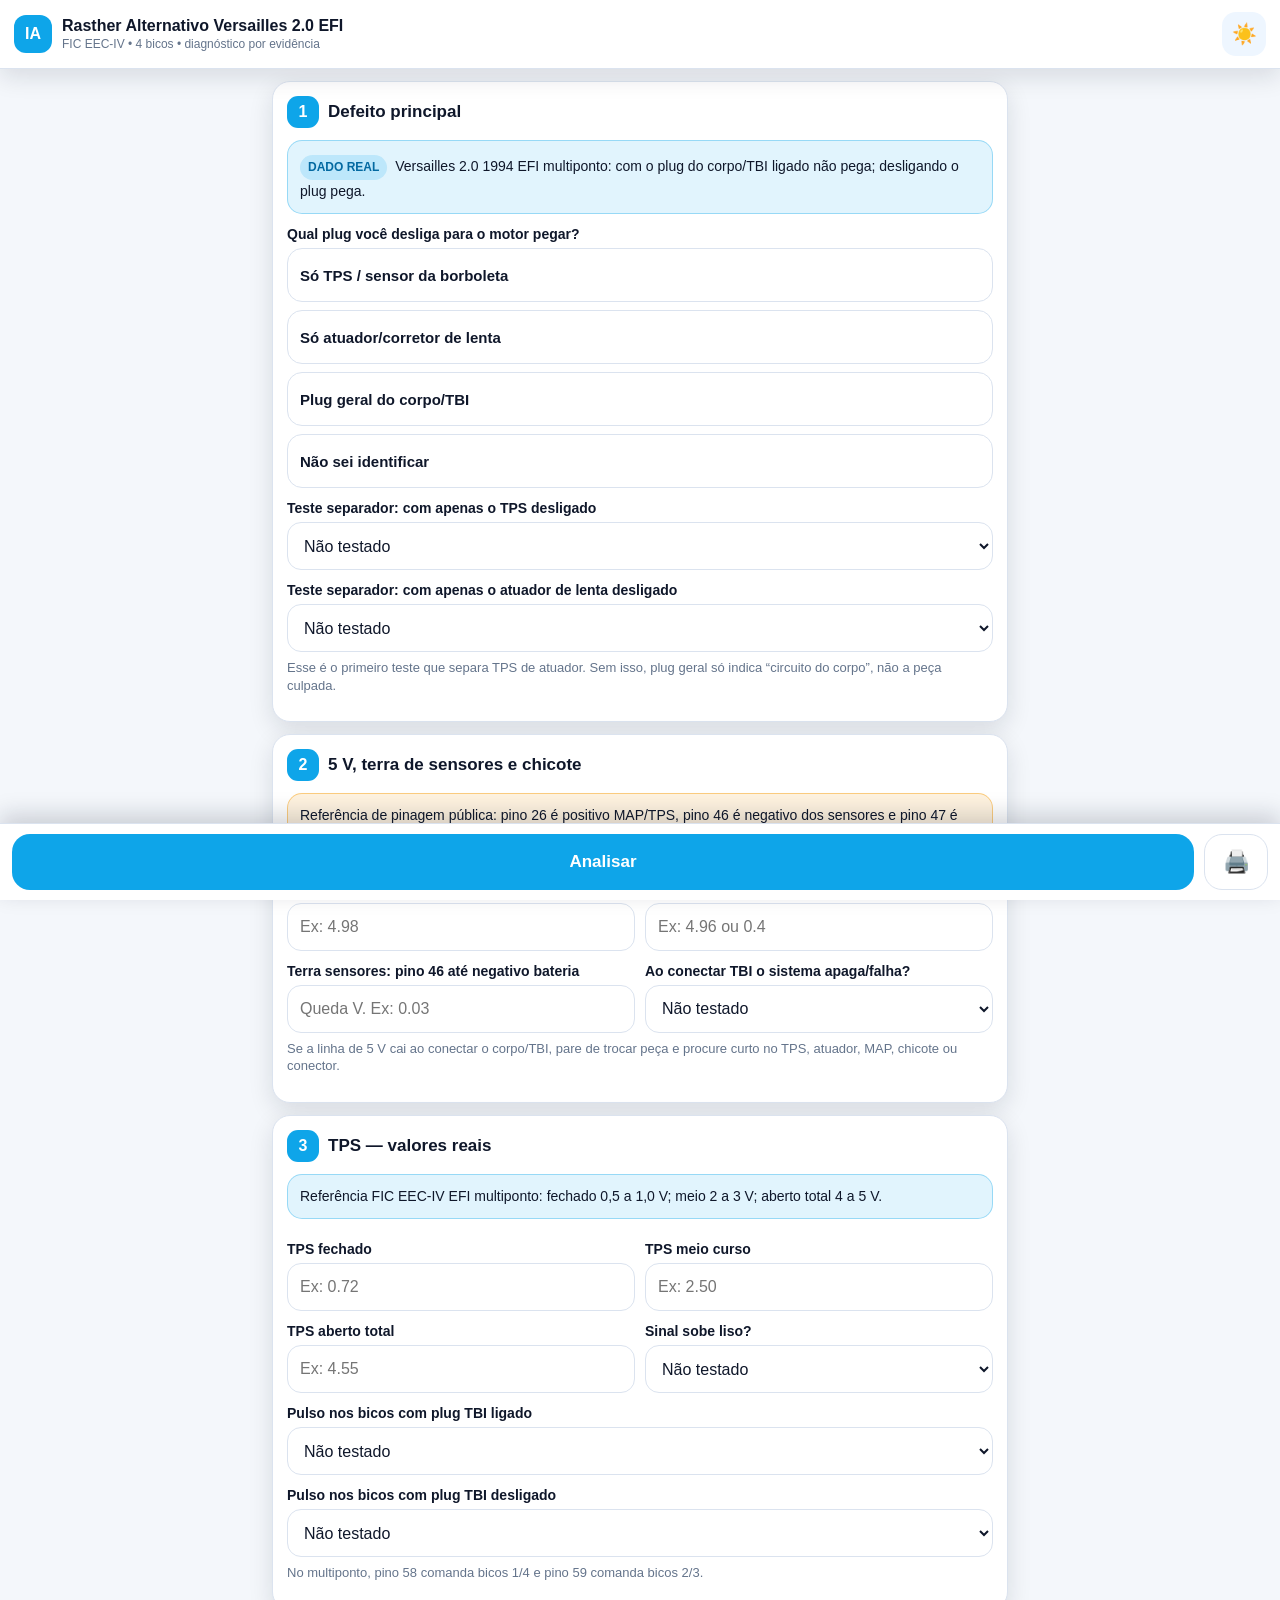
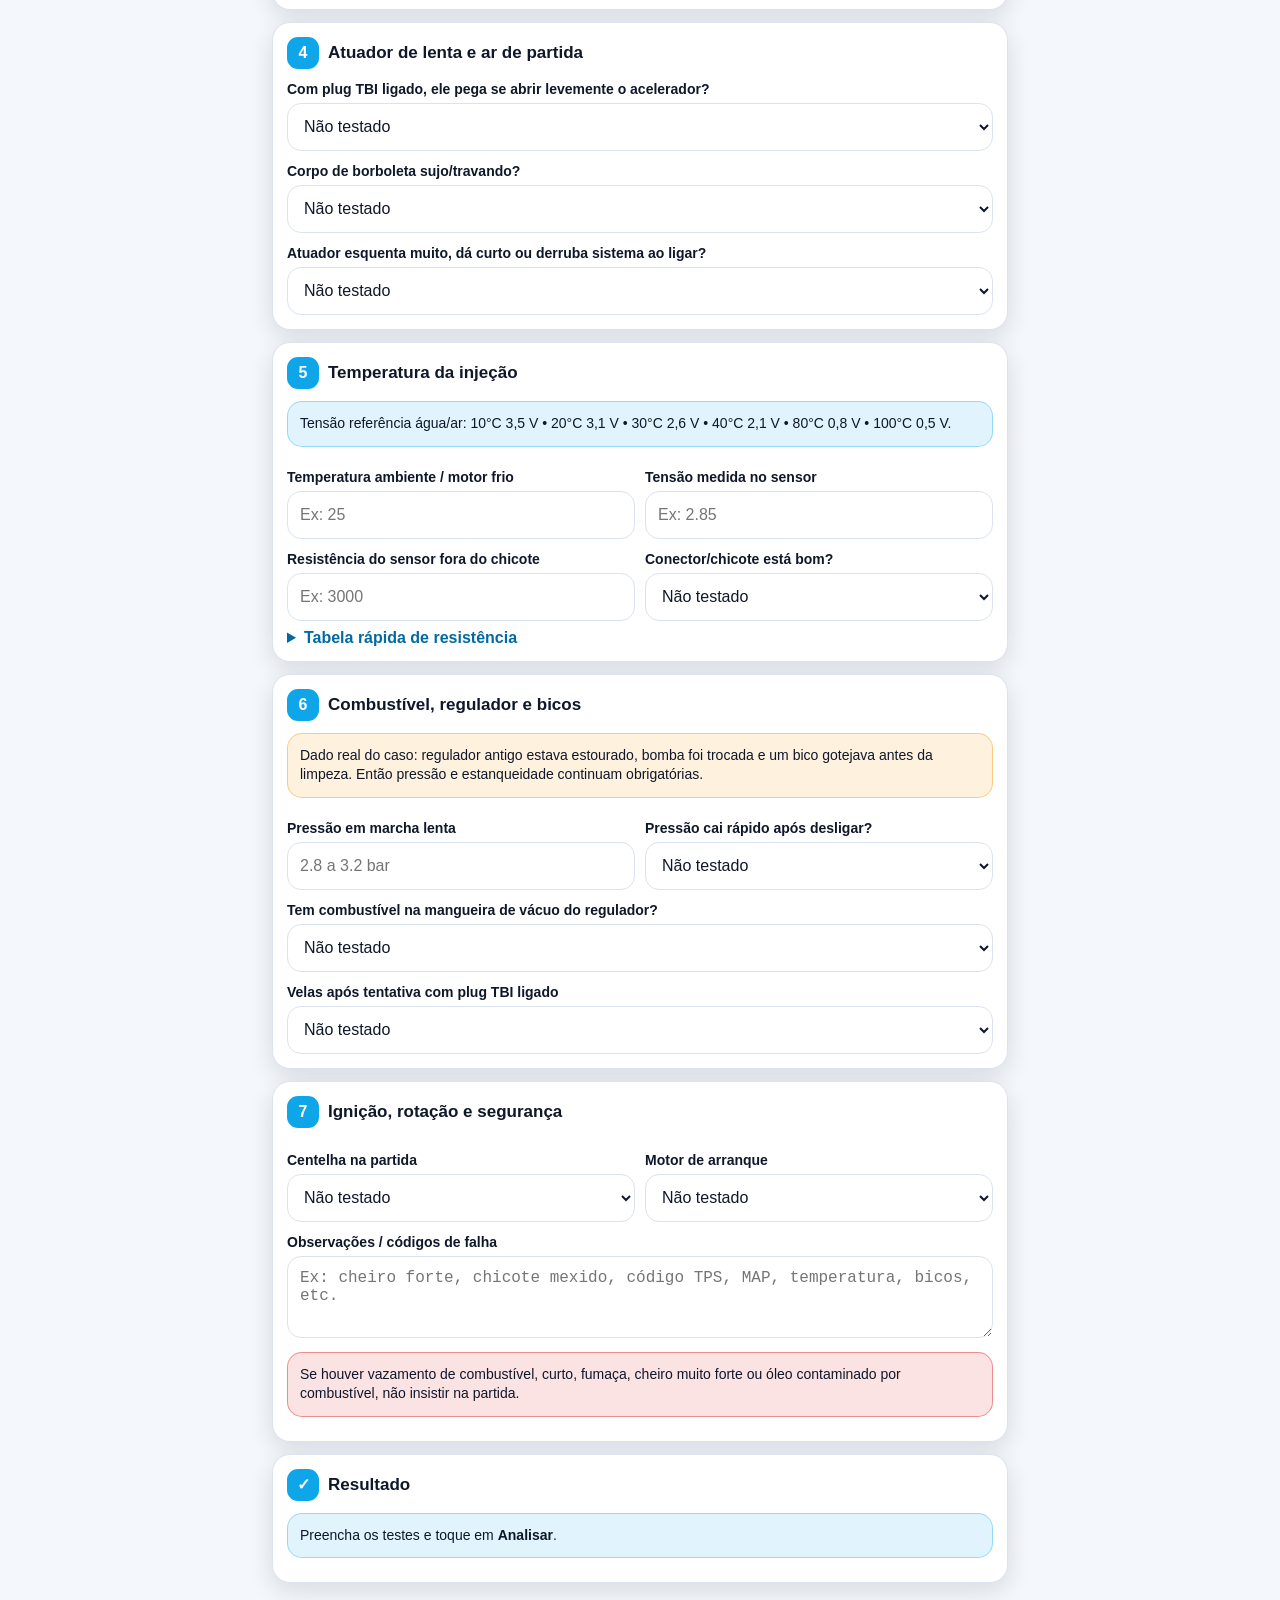
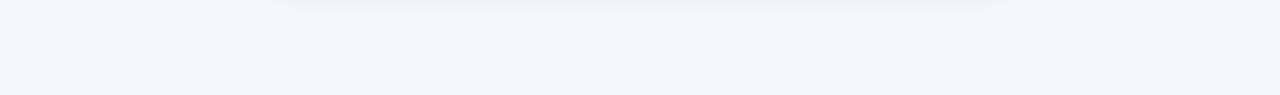
<file: teste.html>
<!DOCTYPE html>
<html lang="pt-BR">
<head>
<meta charset="UTF-8">
<meta name="viewport" content="width=device-width, initial-scale=1, viewport-fit=cover">
<title>Rasther Alternativo - Versailles 2.0 EFI EEC-IV</title>

<style>
:root{
  --bg:#f4f7fb;
  --card:#ffffff;
  --text:#0f172a;
  --muted:#64748b;
  --line:#dbe3ef;
  --primary:#0ea5e9;
  --primary2:#0369a1;
  --good:#16a34a;
  --warn:#f59e0b;
  --bad:#dc2626;
  --soft:#eef6ff;
  --input:#ffffff;
  --shadow:0 8px 25px rgba(15,23,42,.12);
}

[data-theme="dark"]{
  --bg:#08111f;
  --card:#111827;
  --text:#f8fafc;
  --muted:#94a3b8;
  --line:#334155;
  --primary:#38bdf8;
  --primary2:#0ea5e9;
  --good:#22c55e;
  --warn:#facc15;
  --bad:#ef4444;
  --soft:#102236;
  --input:#020617;
  --shadow:0 8px 25px rgba(0,0,0,.35);
}

*{box-sizing:border-box}

body{
  margin:0;
  background:var(--bg);
  color:var(--text);
  font-family:Arial, Helvetica, sans-serif;
  padding-bottom:88px;
}

header{
  position:sticky;
  top:0;
  z-index:20;
  background:var(--card);
  border-bottom:1px solid var(--line);
  padding:12px 14px;
  box-shadow:var(--shadow);
}

.top{
  display:flex;
  align-items:center;
  gap:10px;
}

.logo{
  width:38px;
  height:38px;
  border-radius:12px;
  background:var(--primary);
  color:white;
  display:grid;
  place-items:center;
  font-weight:900;
}

h1{
  margin:0;
  font-size:16px;
  line-height:1.15;
}

.sub{
  margin:2px 0 0;
  color:var(--muted);
  font-size:12px;
}

.theme-btn{
  margin-left:auto;
  width:44px;
  height:44px;
  border:0;
  border-radius:14px;
  background:var(--soft);
  color:var(--text);
  font-size:20px;
  cursor:pointer;
}

main{
  max-width:760px;
  margin:0 auto;
  padding:12px;
}

.card{
  background:var(--card);
  border:1px solid var(--line);
  border-radius:18px;
  padding:14px;
  margin-bottom:12px;
  box-shadow:var(--shadow);
}

.step-title{
  display:flex;
  align-items:center;
  gap:9px;
  margin-bottom:12px;
}

.step-n{
  min-width:32px;
  height:32px;
  border-radius:11px;
  background:var(--primary);
  color:white;
  display:grid;
  place-items:center;
  font-weight:900;
}

h2{
  font-size:17px;
  margin:0;
}

label{
  display:block;
  font-size:14px;
  font-weight:700;
  margin:12px 0 6px;
}

input,select,textarea{
  width:100%;
  min-height:48px;
  border:1px solid var(--line);
  background:var(--input);
  color:var(--text);
  border-radius:14px;
  padding:12px;
  font-size:16px;
}

textarea{
  min-height:82px;
  resize:vertical;
}

.grid{
  display:grid;
  grid-template-columns:1fr 1fr;
  gap:10px;
}

@media(max-width:460px){
  .grid{grid-template-columns:1fr}
}

.choice{
  display:grid;
  grid-template-columns:1fr;
  gap:8px;
}

.choice button{
  min-height:54px;
  border:1px solid var(--line);
  background:var(--input);
  color:var(--text);
  border-radius:15px;
  font-size:15px;
  font-weight:800;
  text-align:left;
  padding:12px;
  cursor:pointer;
}

.choice button.active{
  background:var(--primary);
  border-color:var(--primary);
  color:white;
}

.hint{
  color:var(--muted);
  font-size:13px;
  line-height:1.35;
  margin-top:7px;
}

.box{
  border-radius:15px;
  padding:12px;
  margin:10px 0;
  line-height:1.4;
  font-size:14px;
}

.info{
  background:rgba(14,165,233,.12);
  border:1px solid rgba(14,165,233,.35);
}

.warn{
  background:rgba(245,158,11,.13);
  border:1px solid rgba(245,158,11,.45);
}

.danger{
  background:rgba(220,38,38,.13);
  border:1px solid rgba(220,38,38,.45);
}

.good{
  background:rgba(22,163,74,.13);
  border:1px solid rgba(22,163,74,.45);
}

.badge{
  display:inline-block;
  padding:4px 8px;
  border-radius:999px;
  font-size:12px;
  font-weight:900;
  margin:2px 4px 2px 0;
}

.b1{background:rgba(14,165,233,.17);color:var(--primary2)}
.b2{background:rgba(245,158,11,.18);color:#b45309}
.b3{background:rgba(22,163,74,.18);color:var(--good)}
.b4{background:rgba(220,38,38,.18);color:var(--bad)}

[data-theme="dark"] .b1{color:#7dd3fc}
[data-theme="dark"] .b2{color:#fde68a}
[data-theme="dark"] .b3{color:#86efac}
[data-theme="dark"] .b4{color:#fecaca}

.score{
  margin:12px 0;
}

.score-head{
  display:flex;
  justify-content:space-between;
  gap:8px;
  font-size:14px;
  font-weight:900;
}

.bar{
  height:9px;
  background:var(--line);
  border-radius:999px;
  margin-top:6px;
  overflow:hidden;
}

.fill{
  height:100%;
  width:0%;
  border-radius:999px;
}

ul{
  padding-left:20px;
}

li{
  margin:7px 0;
}

.bottom{
  position:fixed;
  left:0;
  right:0;
  bottom:0;
  z-index:30;
  background:var(--card);
  border-top:1px solid var(--line);
  padding:10px 12px calc(10px + env(safe-area-inset-bottom));
  display:grid;
  grid-template-columns:1fr 64px;
  gap:10px;
  box-shadow:0 -8px 22px rgba(15,23,42,.18);
}

.main-btn{
  min-height:56px;
  border:0;
  border-radius:18px;
  background:var(--primary);
  color:white;
  font-size:17px;
  font-weight:900;
  cursor:pointer;
}

.icon-btn{
  min-height:56px;
  border:1px solid var(--line);
  border-radius:18px;
  background:var(--input);
  color:var(--text);
  font-size:22px;
  cursor:pointer;
}

.small{
  font-size:12px;
  color:var(--muted);
  line-height:1.35;
}

.hidden{
  display:none;
}

.ref-table{
  width:100%;
  border-collapse:collapse;
  font-size:13px;
  margin-top:8px;
}

.ref-table th,.ref-table td{
  border:1px solid var(--line);
  padding:7px;
  text-align:center;
}

.ref-table th{
  background:var(--soft);
}

details{
  margin-top:8px;
}

summary{
  cursor:pointer;
  font-weight:900;
  color:var(--primary2);
}

@media print{
  body{padding-bottom:0;background:white;color:black}
  header,.bottom,.theme-btn{display:none}
  .card{box-shadow:none;border:1px solid #999}
}
</style>
</head>

<body data-theme="light">

<header>
  <div class="top">
    <div class="logo">IA</div>
    <div>
      <h1>Rasther Alternativo Versailles 2.0 EFI</h1>
      <p class="sub">FIC EEC-IV • 4 bicos • diagnóstico por evidência</p>
    </div>
    <button class="theme-btn" onclick="toggleTheme()" title="Claro/Escuro">☀️</button>
  </div>
</header>

<main>

<section class="card">
  <div class="step-title">
    <div class="step-n">1</div>
    <h2>Defeito principal</h2>
  </div>

  <div class="box info">
    <span class="badge b1">DADO REAL</span>
    Versailles 2.0 1994 EFI multiponto: com o plug do corpo/TBI ligado não pega; desligando o plug pega.
  </div>

  <label>Qual plug você desliga para o motor pegar?</label>
  <div class="choice" data-name="plug">
    <button onclick="pick('plug','tps',this)">Só TPS / sensor da borboleta</button>
    <button onclick="pick('plug','iac',this)">Só atuador/corretor de lenta</button>
    <button onclick="pick('plug','geral',this)">Plug geral do corpo/TBI</button>
    <button onclick="pick('plug','naosei',this)">Não sei identificar</button>
  </div>

  <label>Teste separador: com apenas o TPS desligado</label>
  <select id="tpsOff">
    <option value="">Não testado</option>
    <option value="pega">Pega</option>
    <option value="naopega">Não pega</option>
    <option value="ameaca">Só ameaça</option>
  </select>

  <label>Teste separador: com apenas o atuador de lenta desligado</label>
  <select id="iacOff">
    <option value="">Não testado</option>
    <option value="pega">Pega</option>
    <option value="naopega">Não pega</option>
    <option value="ameaca">Só ameaça</option>
  </select>

  <p class="hint">Esse é o primeiro teste que separa TPS de atuador. Sem isso, plug geral só indica “circuito do corpo”, não a peça culpada.</p>
</section>

<section class="card">
  <div class="step-title">
    <div class="step-n">2</div>
    <h2>5 V, terra de sensores e chicote</h2>
  </div>

  <div class="box warn">
    Referência de pinagem pública: pino 26 é positivo MAP/TPS, pino 46 é negativo dos sensores e pino 47 é sinal do TPS.
  </div>

  <div class="grid">
    <div>
      <label>VREF com plug TBI desligado</label>
      <input id="vrefOff" type="number" step="0.01" placeholder="Ex: 4.98">
    </div>
    <div>
      <label>VREF com plug TBI ligado</label>
      <input id="vrefOn" type="number" step="0.01" placeholder="Ex: 4.96 ou 0.4">
    </div>
  </div>

  <div class="grid">
    <div>
      <label>Terra sensores: pino 46 até negativo bateria</label>
      <input id="terraSensores" type="number" step="0.01" placeholder="Queda V. Ex: 0.03">
    </div>
    <div>
      <label>Ao conectar TBI o sistema apaga/falha?</label>
      <select id="sistemaCai">
        <option value="">Não testado</option>
        <option value="sim">Sim</option>
        <option value="nao">Não</option>
      </select>
    </div>
  </div>

  <p class="hint">Se a linha de 5 V cai ao conectar o corpo/TBI, pare de trocar peça e procure curto no TPS, atuador, MAP, chicote ou conector.</p>
</section>

<section class="card">
  <div class="step-title">
    <div class="step-n">3</div>
    <h2>TPS — valores reais</h2>
  </div>

  <div class="box info">
    Referência FIC EEC-IV EFI multiponto: fechado 0,5 a 1,0 V; meio 2 a 3 V; aberto total 4 a 5 V.
  </div>

  <div class="grid">
    <div>
      <label>TPS fechado</label>
      <input id="tpsFechado" type="number" step="0.01" placeholder="Ex: 0.72">
    </div>
    <div>
      <label>TPS meio curso</label>
      <input id="tpsMeio" type="number" step="0.01" placeholder="Ex: 2.50">
    </div>
  </div>

  <div class="grid">
    <div>
      <label>TPS aberto total</label>
      <input id="tpsAberto" type="number" step="0.01" placeholder="Ex: 4.55">
    </div>
    <div>
      <label>Sinal sobe liso?</label>
      <select id="tpsLiso">
        <option value="">Não testado</option>
        <option value="sim">Sim</option>
        <option value="nao">Não, falha/pula/trava</option>
      </select>
    </div>
  </div>

  <label>Pulso nos bicos com plug TBI ligado</label>
  <select id="pulsoLigado">
    <option value="">Não testado</option>
    <option value="tem">Tem pulso</option>
    <option value="naotem">Não tem pulso</option>
    <option value="fraco">Pulso estranho/fraco</option>
  </select>

  <label>Pulso nos bicos com plug TBI desligado</label>
  <select id="pulsoDesligado">
    <option value="">Não testado</option>
    <option value="tem">Tem pulso</option>
    <option value="naotem">Não tem pulso</option>
    <option value="fraco">Pulso estranho/fraco</option>
  </select>

  <p class="hint">No multiponto, pino 58 comanda bicos 1/4 e pino 59 comanda bicos 2/3.</p>
</section>

<section class="card">
  <div class="step-title">
    <div class="step-n">4</div>
    <h2>Atuador de lenta e ar de partida</h2>
  </div>

  <label>Com plug TBI ligado, ele pega se abrir levemente o acelerador?</label>
  <select id="pegaPedal">
    <option value="">Não testado</option>
    <option value="sim">Sim</option>
    <option value="nao">Não</option>
    <option value="ameaca">Só ameaça</option>
  </select>

  <label>Corpo de borboleta sujo/travando?</label>
  <select id="borboleta">
    <option value="">Não testado</option>
    <option value="sim">Sim</option>
    <option value="nao">Não</option>
  </select>

  <label>Atuador esquenta muito, dá curto ou derruba sistema ao ligar?</label>
  <select id="iacCurto">
    <option value="">Não testado</option>
    <option value="sim">Sim</option>
    <option value="nao">Não</option>
  </select>
</section>

<section class="card">
  <div class="step-title">
    <div class="step-n">5</div>
    <h2>Temperatura da injeção</h2>
  </div>

  <div class="box info">
    Tensão referência água/ar: 10°C 3,5 V • 20°C 3,1 V • 30°C 2,6 V • 40°C 2,1 V • 80°C 0,8 V • 100°C 0,5 V.
  </div>

  <div class="grid">
    <div>
      <label>Temperatura ambiente / motor frio</label>
      <input id="tempAmb" type="number" step="1" placeholder="Ex: 25">
    </div>
    <div>
      <label>Tensão medida no sensor</label>
      <input id="tempVolt" type="number" step="0.01" placeholder="Ex: 2.85">
    </div>
  </div>

  <div class="grid">
    <div>
      <label>Resistência do sensor fora do chicote</label>
      <input id="tempOhm" type="number" step="1" placeholder="Ex: 3000">
    </div>
    <div>
      <label>Conector/chicote está bom?</label>
      <select id="conectorTemp">
        <option value="">Não testado</option>
        <option value="bom">Bom</option>
        <option value="ruim">Ruim/oxidado/frouxo</option>
      </select>
    </div>
  </div>

  <details>
    <summary>Tabela rápida de resistência</summary>
    <table class="ref-table">
      <tr><th>°C</th><td>10</td><td>20</td><td>30</td><td>40</td><td>50</td><td>60</td><td>70</td><td>80</td><td>90</td><td>100</td></tr>
      <tr><th>Ω</th><td>5870</td><td>3730</td><td>2430</td><td>1620</td><td>1100</td><td>770</td><td>540</td><td>380</td><td>280</td><td>210</td></tr>
    </table>
  </details>
</section>

<section class="card">
  <div class="step-title">
    <div class="step-n">6</div>
    <h2>Combustível, regulador e bicos</h2>
  </div>

  <div class="box warn">
    Dado real do caso: regulador antigo estava estourado, bomba foi trocada e um bico gotejava antes da limpeza. Então pressão e estanqueidade continuam obrigatórias.
  </div>

  <div class="grid">
    <div>
      <label>Pressão em marcha lenta</label>
      <input id="pressao" type="number" step="0.1" placeholder="2.8 a 3.2 bar">
    </div>
    <div>
      <label>Pressão cai rápido após desligar?</label>
      <select id="pressaoCai">
        <option value="">Não testado</option>
        <option value="sim">Sim</option>
        <option value="nao">Não</option>
      </select>
    </div>
  </div>

  <label>Tem combustível na mangueira de vácuo do regulador?</label>
  <select id="combVacuo">
    <option value="">Não testado</option>
    <option value="sim">Sim</option>
    <option value="nao">Não</option>
  </select>

  <label>Velas após tentativa com plug TBI ligado</label>
  <select id="velas">
    <option value="">Não testado</option>
    <option value="todasMolhadas">Todas molhadas</option>
    <option value="umaMolhada">Uma ou duas molhadas</option>
    <option value="secas">Secas</option>
    <option value="pretas">Pretas/carbonizadas</option>
    <option value="normal">Normais</option>
  </select>
</section>

<section class="card">
  <div class="step-title">
    <div class="step-n">7</div>
    <h2>Ignição, rotação e segurança</h2>
  </div>

  <div class="grid">
    <div>
      <label>Centelha na partida</label>
      <select id="centelha">
        <option value="">Não testado</option>
        <option value="forte">Forte azulada</option>
        <option value="fraca">Fraca/amarelada</option>
        <option value="ausente">Ausente</option>
      </select>
    </div>
    <div>
      <label>Motor de arranque</label>
      <select id="arranque">
        <option value="">Não testado</option>
        <option value="normal">Gira normal</option>
        <option value="pesado">Gira pesado</option>
      </select>
    </div>
  </div>

  <label>Observações / códigos de falha</label>
  <textarea id="obs" placeholder="Ex: cheiro forte, chicote mexido, código TPS, MAP, temperatura, bicos, etc."></textarea>

  <div class="box danger">
    Se houver vazamento de combustível, curto, fumaça, cheiro muito forte ou óleo contaminado por combustível, não insistir na partida.
  </div>
</section>

<section class="card" id="resultado">
  <div class="step-title">
    <div class="step-n">✓</div>
    <h2>Resultado</h2>
  </div>
  <div class="box info">Preencha os testes e toque em <strong>Analisar</strong>.</div>
</section>

</main>

<div class="bottom">
  <button class="main-btn" onclick="analisar()">Analisar</button>
  <button class="icon-btn" onclick="window.print()">🖨️</button>
</div>

<script>
const state = {};
const TENS_TEMP = [
  [10,3.5],[20,3.1],[30,2.6],[40,2.1],[50,1.7],
  [60,1.3],[70,1.0],[80,0.8],[90,0.6],[100,0.5]
];

const OHM_TEMP = [
  [10,5870],[20,3730],[30,2430],[40,1620],[50,1100],
  [60,770],[70,540],[80,380],[90,280],[100,210]
];

function $(id){return document.getElementById(id);}
function num(id){
  const v = $(id).value;
  if(v === "") return null;
  const n = Number(v);
  return Number.isFinite(n) ? n : null;
}
function val(id){return $(id).value;}
function text(id){return ($(id).value || "").trim();}

function pick(name,value,btn){
  state[name]=value;
  document.querySelectorAll(`[data-name="${name}"] button`).forEach(b=>b.classList.remove("active"));
  btn.classList.add("active");
  save();
}

function nearest(table,temp){
  let best = table[0];
  for(const row of table){
    if(Math.abs(row[0]-temp) < Math.abs(best[0]-temp)) best = row;
  }
  return best;
}

function add(h,key,pts,e){
  h[key].score += pts;
  if(e) h[key].evid.push(e);
}

function certeza(s){
  if(s>=80) return "alta";
  if(s>=50) return "média";
  if(s>0) return "baixa";
  return "sem evidência";
}

function color(s){
  if(s>=80) return "var(--bad)";
  if(s>=50) return "var(--warn)";
  if(s>=25) return "var(--primary)";
  return "var(--good)";
}

function analisar(){
  const d = {
    plug:state.plug || "",
    tpsOff:val("tpsOff"),
    iacOff:val("iacOff"),
    vrefOff:num("vrefOff"),
    vrefOn:num("vrefOn"),
    terraSensores:num("terraSensores"),
    sistemaCai:val("sistemaCai"),
    tpsFechado:num("tpsFechado"),
    tpsMeio:num("tpsMeio"),
    tpsAberto:num("tpsAberto"),
    tpsLiso:val("tpsLiso"),
    pulsoLigado:val("pulsoLigado"),
    pulsoDesligado:val("pulsoDesligado"),
    pegaPedal:val("pegaPedal"),
    borboleta:val("borboleta"),
    iacCurto:val("iacCurto"),
    tempAmb:num("tempAmb"),
    tempVolt:num("tempVolt"),
    tempOhm:num("tempOhm"),
    conectorTemp:val("conectorTemp"),
    pressao:num("pressao"),
    pressaoCai:val("pressaoCai"),
    combVacuo:val("combVacuo"),
    velas:val("velas"),
    centelha:val("centelha"),
    arranque:val("arranque"),
    obs:text("obs")
  };

  const h = {
    tps:{
      nome:"TPS / sinal da borboleta / chicote do TPS",
      score:20,
      evid:["Defeito muda quando o circuito do corpo de borboleta é desligado."],
      testes:[
        "Confirmar TPS fechado entre 0,5 e 1,0 V.",
        "Confirmar TPS meio curso entre 2 e 3 V.",
        "Confirmar TPS aberto total entre 4 e 5 V.",
        "Conferir se o sinal sobe liso, sem queda ou travamento.",
        "Medir 5 V, terra de sensores e sinal antes de condenar TPS novo."
      ]
    },
    vref:{
      nome:"Queda da linha 5 V / terra dos sensores / curto no chicote",
      score:15,
      evid:["Plug do corpo/TBI interfere na partida."],
      testes:[
        "Medir VREF com plug TBI desligado e ligado.",
        "Se 5 V cai ao conectar, isolar TPS, atuador e MAP.",
        "Inspecionar pinos, zinabre, fio esmagado e emendas.",
        "Medir terra de sensores pino 46 contra negativo da bateria."
      ]
    },
    iac:{
      nome:"Atuador/corretor de lenta ou falta de ar de partida",
      score:8,
      evid:["Corpo de borboleta também envolve controle de marcha lenta."],
      testes:[
        "Testar partida com apenas atuador de lenta desligado.",
        "Testar partida com pedal levemente aberto.",
        "Verificar borboleta suja, fechada demais ou travando.",
        "Verificar se o atuador esquenta muito ou derruba a alimentação."
      ]
    },
    temp:{
      nome:"Leitura falsa do sensor de temperatura da injeção",
      score:5,
      evid:["Sensor foi trocado, mas chicote/conector ainda precisa ser provado."],
      testes:[
        "Comparar tensão medida com tabela por temperatura.",
        "Perto de 20°C deve estar perto de 3,1 V; 30°C perto de 2,6 V.",
        "5 V indica circuito aberto; 0 V indica curto para terra.",
        "Medir resistência do sensor fora do chicote."
      ]
    },
    combustivel:{
      nome:"Excesso de combustível, pressão incorreta ou bico ainda vazando",
      score:18,
      evid:["Regulador antigo estourado e um bico gotejava antes da limpeza."],
      testes:[
        "Medir pressão: referência 2,8 a 3,2 bar em marcha lenta.",
        "Verificar combustível na mangueira de vácuo do regulador.",
        "Verificar queda rápida de pressão após desligar.",
        "Comparar velas: todas molhadas indica excesso geral; uma molhada indica bico específico."
      ]
    },
    ignicao:{
      nome:"Ignição fraca/ausente ou sinal de rotação",
      score:0,
      evid:[],
      testes:[
        "Confirmar centelha forte e azulada.",
        "Se não há pulso nos bicos e não há centelha, investigar rotação/PMS/distribuidor/TFI.",
        "Confirmar tensão de bateria durante partida."
      ]
    },
    modulo:{
      nome:"UCE EEC-IV com falha de comando",
      score:0,
      evid:[],
      testes:[
        "Só avaliar central depois de VREF, terra, TPS, atuador, temperatura, pressão, bicos, ignição e chicote.",
        "Confirmar alimentação da UCE nos pinos 37/57 e aterramentos 40/60 sob carga.",
        "Confirmar se o comando dos bicos permanece errado com chicote e sensores testados."
      ]
    }
  };

  if(d.plug==="tps") add(h,"tps",55,"Motor pega quando desliga especificamente o TPS.");
  if(d.plug==="iac") add(h,"iac",55,"Motor pega quando desliga especificamente o atuador de lenta.");
  if(d.plug==="geral" || d.plug==="naosei"){
    add(h,"vref",20,"Ainda não foi separado TPS de atuador; plug geral só acusa o circuito do corpo.");
    add(h,"tps",10,"TPS ainda precisa ser isolado.");
    add(h,"iac",10,"Atuador de lenta ainda precisa ser isolado.");
  }

  if(d.tpsOff==="pega") add(h,"tps",70,"Com apenas TPS desligado, o motor pega.");
  if(d.tpsOff==="naopega") h.tps.score -= 15;
  if(d.iacOff==="pega") add(h,"iac",70,"Com apenas atuador de lenta desligado, o motor pega.");
  if(d.iacOff==="naopega") h.iac.score -= 10;

  if(d.vrefOff!==null && d.vrefOn!==null){
    if(d.vrefOff>=4.7 && d.vrefOn<4.5){
      add(h,"vref",80,`VREF cai de ${d.vrefOff} V para ${d.vrefOn} V ao conectar o TBI.`);
      add(h,"tps",25,"TPS/chicote pode estar derrubando a referência de 5 V.");
    }
    if(d.vrefOff<4.5) add(h,"vref",55,`VREF já está baixa com plug desligado: ${d.vrefOff} V.`);
    if(d.vrefOff>=4.7 && d.vrefOn>=4.7) h.vref.score -= 18;
  }

  if(d.terraSensores!==null && d.terraSensores>0.15){
    add(h,"vref",45,`Queda alta no terra dos sensores: ${d.terraSensores} V.`);
  }

  if(d.sistemaCai==="sim") add(h,"vref",45,"Sistema muda/apaga/falha ao conectar o plug do TBI.");

  if(d.tpsFechado!==null){
    if(d.tpsFechado>3.5) add(h,"tps",90,`TPS fechado absurdamente alto: ${d.tpsFechado} V.`);
    else if(d.tpsFechado>1.0) add(h,"tps",55,`TPS fechado acima de 1,0 V: ${d.tpsFechado} V.`);
    else if(d.tpsFechado<0.5) add(h,"tps",40,`TPS fechado abaixo de 0,5 V: ${d.tpsFechado} V.`);
    else h.tps.score -= 12;
  }

  if(d.tpsMeio!==null){
    if(d.tpsMeio<2 || d.tpsMeio>3) add(h,"tps",25,`TPS meio curso fora de 2 a 3 V: ${d.tpsMeio} V.`);
  }

  if(d.tpsAberto!==null){
    if(d.tpsAberto<4 || d.tpsAberto>5) add(h,"tps",35,`TPS aberto total fora de 4 a 5 V: ${d.tpsAberto} V.`);
  }

  if(d.tpsFechado!==null && d.tpsAberto!==null && d.tpsAberto<=d.tpsFechado){
    add(h,"tps",70,"TPS não aumenta ao abrir a borboleta.");
  }

  if(d.tpsLiso==="nao") add(h,"tps",55,"Sinal do TPS pula, falha ou trava.");
  if(d.tpsLiso==="sim" && d.tpsFechado>=0.5 && d.tpsFechado<=1.0 && d.tpsAberto>=4 && d.tpsAberto<=5) h.tps.score -= 18;

  if(d.pulsoLigado==="naotem" && d.pulsoDesligado==="tem"){
    add(h,"tps",80,"Não há pulso nos bicos com plug ligado, mas há pulso com TBI desligado.");
    add(h,"vref",45,"Circuito do corpo/TBI interfere diretamente no comando de injeção.");
  }
  if(d.pulsoLigado==="naotem" && d.pulsoDesligado==="naotem"){
    add(h,"ignicao",65,"Não há pulso nos bicos em nenhuma condição.");
  }

  if(d.pegaPedal==="sim") add(h,"iac",55,"Pega com pedal levemente aberto: falta de ar de partida ou atuador/borboleta.");
  if(d.borboleta==="sim") add(h,"iac",35,"Corpo de borboleta sujo ou travando.");
  if(d.iacCurto==="sim"){
    add(h,"iac",70,"Atuador com suspeita de curto/aquecimento.");
    add(h,"vref",25,"Atuador pode derrubar alimentação/chicote.");
  }

  if(d.tempAmb!==null && d.tempVolt!==null){
    const ref = nearest(TENS_TEMP,d.tempAmb);
    const diff = Math.abs(d.tempVolt-ref[1]);
    if(d.tempVolt>=4.7){
      add(h,"temp",70,`Tensão temperatura ${d.tempVolt} V: provável circuito aberto.`);
      add(h,"combustivel",15,"Leitura fria falsa pode enriquecer mistura.");
    }else if(d.tempVolt<=0.2){
      add(h,"temp",70,`Tensão temperatura ${d.tempVolt} V: provável curto para terra.`);
    }else if(diff>0.7){
      add(h,"temp",45,`Para ${d.tempAmb}°C, esperado perto de ${ref[1]} V; medido ${d.tempVolt} V.`);
    }else{
      h.temp.score -= 15;
    }
  }

  if(d.tempAmb!==null && d.tempOhm!==null){
    const refO = nearest(OHM_TEMP,d.tempAmb);
    const diffPct = Math.abs(d.tempOhm-refO[1]) / refO[1];
    if(diffPct>0.35) add(h,"temp",35,`Resistência fora da referência: para ${d.tempAmb}°C, perto de ${refO[1]}Ω; medido ${d.tempOhm}Ω.`);
    else h.temp.score -= 8;
  }

  if(d.conectorTemp==="ruim") add(h,"temp",45,"Conector/chicote do sensor de temperatura ruim.");

  if(d.pressao!==null){
    if(d.pressao>3.2) add(h,"combustivel",45,`Pressão acima de 3,2 bar: ${d.pressao} bar.`);
    else if(d.pressao<2.8) add(h,"combustivel",35,`Pressão abaixo de 2,8 bar: ${d.pressao} bar.`);
    else h.combustivel.score -= 10;
  }

  if(d.pressaoCai==="sim") add(h,"combustivel",45,"Pressão cai rápido após desligar: possível bico vazando, regulador, retorno ou válvula da bomba.");
  if(d.combVacuo==="sim") add(h,"combustivel",80,"Há combustível na mangueira de vácuo do regulador.");

  if(d.velas==="todasMolhadas"){
    add(h,"combustivel",55,"Todas as velas molhadas: excesso geral ou falta de queima.");
    add(h,"ignicao",20,"Velas molhadas também podem ocorrer por centelha fraca.");
  }
  if(d.velas==="umaMolhada") add(h,"combustivel",75,"Uma ou duas velas molhadas: suspeita forte de bico específico vazando.");
  if(d.velas==="secas"){
    h.combustivel.score -= 25;
    add(h,"tps",20,"Velas secas reforçam corte de pulso/comando, não excesso de combustível.");
  }
  if(d.velas==="pretas"){
    add(h,"combustivel",30,"Velas pretas indicam histórico de mistura rica.");
    add(h,"temp",15,"Temperatura falsa pode contribuir para mistura rica.");
  }

  if(d.centelha==="fraca") add(h,"ignicao",55,"Centelha fraca/amarelada.");
  if(d.centelha==="ausente") add(h,"ignicao",85,"Centelha ausente.");
  if(d.centelha==="forte") h.ignicao.score -= 20;
  if(d.arranque==="pesado") add(h,"ignicao",30,"Arranque pesado pode derrubar tensão da injeção/ignição.");

  const obs = d.obs.toLowerCase();
  if(obs.includes("vazamento") || obs.includes("fumaça") || obs.includes("curto")) add(h,"combustivel",25,"Observação menciona vazamento/fumaça/curto: risco elevado.");
  if(obs.includes("tps")) add(h,"tps",15,"Observação menciona TPS.");
  if(obs.includes("map")) add(h,"vref",15,"Observação menciona MAP, que divide referência/terra de sensores.");
  if(obs.includes("chicote") || obs.includes("conector") || obs.includes("fio")) add(h,"vref",25,"Observação menciona chicote/conector/fiação.");
  if(obs.includes("temperatura")) add(h,"temp",15,"Observação menciona temperatura.");
  if(obs.includes("bico") || obs.includes("gotej")) add(h,"combustivel",20,"Observação menciona bico/gotejamento.");

  Object.keys(h).forEach(k=>{
    if(h[k].score<0) h[k].score=0;
  });

  const lista = Object.values(h).sort((a,b)=>b.score-a.score);
  render(lista,d);
  save();
}

function nextTest(d,top){
  if(!d.tpsOff && !d.iacOff) return "Faça primeiro o teste separador: desligue só o TPS e tente partida; depois religue TPS, desligue só o atuador de lenta e tente partida.";
  if(d.vrefOff===null || d.vrefOn===null) return "Meça VREF 5 V com o plug do corpo/TBI desligado e depois ligado.";
  if(d.tpsFechado===null || d.tpsAberto===null) return "Meça TPS fechado e aberto total. Referência: 0,5–1,0 V fechado e 4–5 V aberto.";
  if(!d.pulsoLigado || !d.pulsoDesligado) return "Teste pulso dos bicos com plug TBI ligado e depois desligado.";
  if(d.pressao===null) return "Meça pressão de combustível em marcha lenta. Referência: 2,8–3,2 bar.";
  return "Siga os testes da hipótese principal abaixo antes de trocar qualquer peça.";
}

function render(lista,d){
  const top = lista[0];
  let riskClass = "warn";
  let risk = "Média";
  let riskTxt = "Defeito impede partida, mas ainda precisa de medição decisiva.";

  if(d.combVacuo==="sim" || d.velas==="todasMolhadas" || (d.pressao!==null && d.pressao>3.5)){
    risk = "Alta";
    riskClass = "danger";
    riskTxt = "Risco de afogamento, contaminação do óleo e excesso de combustível.";
  }
  if(d.obs.toLowerCase().includes("vazamento") || d.obs.toLowerCase().includes("fumaça") || d.obs.toLowerCase().includes("curto")){
    risk = "Crítica";
    riskClass = "danger";
    riskTxt = "Possível vazamento, fumaça ou curto. Não insistir na partida.";
  }

  let html = `
    <div class="step-title">
      <div class="step-n">✓</div>
      <h2>Resultado</h2>
    </div>

    <div class="box ${riskClass}">
      <strong>Urgência: ${risk}</strong><br>${riskTxt}
    </div>

    <p><span class="badge b1">PRÓXIMO TESTE</span> ${nextTest(d,top)}</p>

    <h3>Hipóteses em ordem</h3>
  `;

  lista.forEach(item=>{
    const pct = Math.min(item.score,100);
    html += `
      <div class="score">
        <div class="score-head">
          <span>${item.nome}</span>
          <span>${item.score} pts</span>
        </div>
        <div class="bar"><div class="fill" style="width:${pct}%;background:${color(item.score)}"></div></div>
        <div class="small">Certeza: <strong>${certeza(item.score)}</strong></div>
      </div>
    `;
  });

  html += `
    <h3>Hipótese principal</h3>
    <div class="box info">
      <strong>${top.nome}</strong><br>
      Nível de certeza: <strong>${certeza(top.score)}</strong>
    </div>

    <h3>Testes para confirmar</h3>
    <ul>${top.testes.map(t=>`<li>${t}</li>`).join("")}</ul>
  `;

  if(top.evid.length){
    html += `<h3>Evidências usadas</h3><ul>${top.evid.map(e=>`<li>${e}</li>`).join("")}</ul>`;
  }

  html += `
    <h3>Não trocar sem testar</h3>
    <ul>
      <li>Não condenar central EEC-IV sem testar VREF, terra, TPS, pulso dos bicos, rotação, alimentação e aterramento.</li>
      <li>Não condenar TPS novo sem medir sinal fechado, meio, aberto e subida lisa.</li>
      <li>Não condenar sensor de temperatura novo sem medir tensão ou resistência real.</li>
      <li>Não condenar bomba/regulador/bicos sem pressão, vácuo do regulador e estanqueidade.</li>
    </ul>

    <div class="box good">
      <span class="badge b3">CONCLUSÃO</span>
      A ferramenta não decide por peça; ela aponta qual circuito tem mais evidência e qual teste confirma.
    </div>
  `;

  $("resultado").innerHTML = html;
  $("resultado").scrollIntoView({behavior:"smooth",block:"start"});
}

function toggleTheme(){
  const body = document.body;
  const now = body.getAttribute("data-theme");
  const next = now === "dark" ? "light" : "dark";
  body.setAttribute("data-theme",next);
  document.querySelector(".theme-btn").textContent = next === "dark" ? "🌙" : "☀️";
  localStorage.setItem("themeVersailles",next);
}

function save(){
  const data = {state};
  document.querySelectorAll("input,select,textarea").forEach(el=>{
    data[el.id]=el.value;
  });
  localStorage.setItem("rastherVersaillesMobile",JSON.stringify(data));
}

function load(){
  const theme = localStorage.getItem("themeVersailles");
  if(theme){
    document.body.setAttribute("data-theme",theme);
    document.querySelector(".theme-btn").textContent = theme === "dark" ? "🌙" : "☀️";
  }

  const raw = localStorage.getItem("rastherVersaillesMobile");
  if(!raw) return;
  try{
    const data = JSON.parse(raw);
    if(data.state){
      Object.assign(state,data.state);
      Object.keys(state).forEach(name=>{
        const btn = document.querySelector(`[data-name="${name}"] button[onclick*="'${state[name]}'"]`);
        if(btn) btn.classList.add("active");
      });
    }
    Object.keys(data).forEach(id=>{
      const el = $(id);
      if(el && id !== "state") el.value = data[id];
    });
  }catch(e){}
}

document.addEventListener("input",save);
document.addEventListener("change",save);
window.addEventListener("load",load);
</script>

</body>
</html>
</file>
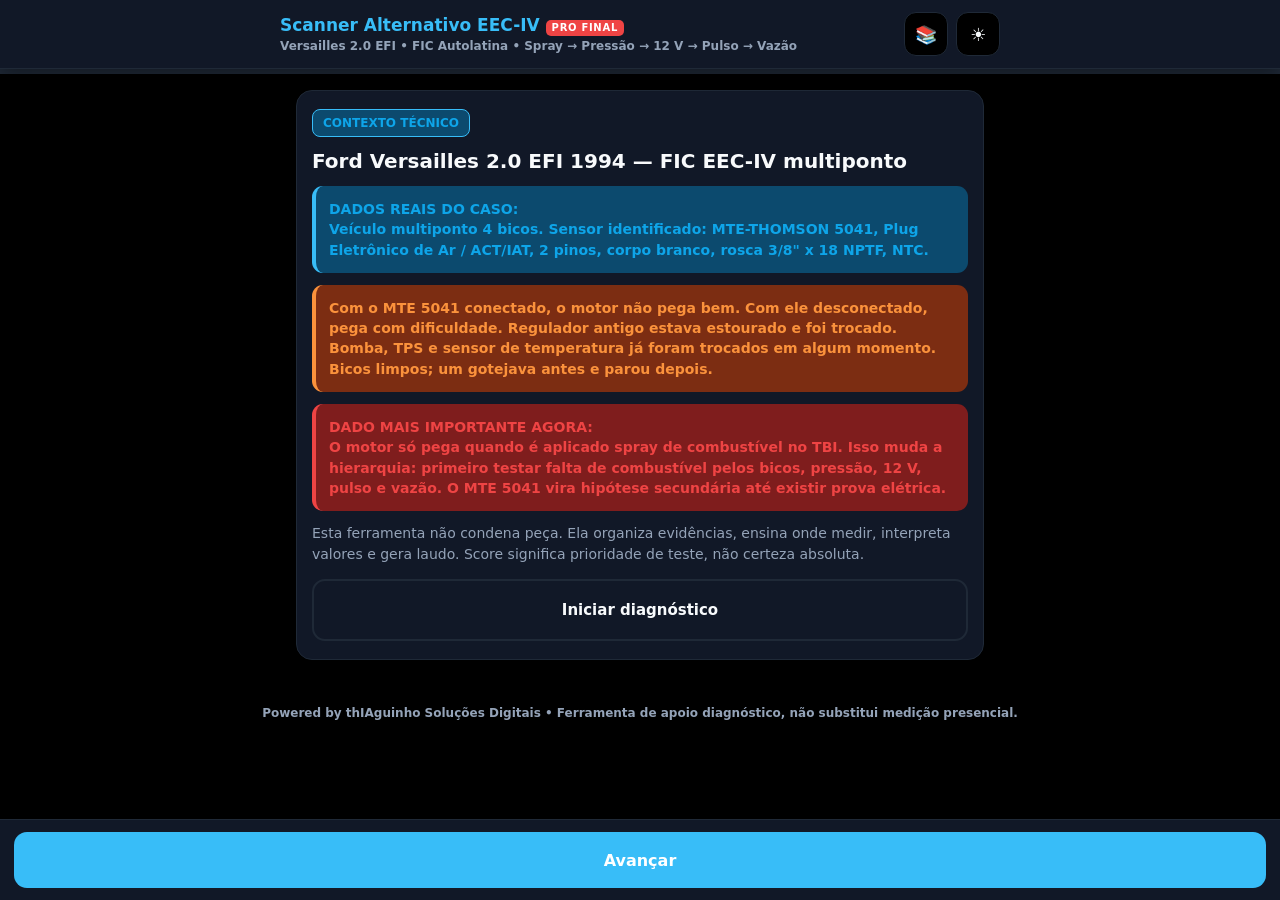
<file: versailles.html>
<!DOCTYPE html>
<html lang="pt-BR">
<head>
<meta charset="UTF-8">
<meta name="viewport" content="width=device-width, initial-scale=1, maximum-scale=1, user-scalable=0, viewport-fit=cover">
<meta name="theme-color" content="#0284c7">
<title>Scanner Alternativo Versailles 2.0 EFI — EEC-IV PRO Final</title>

<style>
:root{
  --bg:#f8fafc;
  --card:#ffffff;
  --text:#0f172a;
  --muted:#64748b;
  --border:#e2e8f0;
  --primary:#0ea5e9;
  --primary-dark:#0284c7;
  --primary-bg:#e0f2fe;
  --success:#16a34a;
  --success-bg:#dcfce7;
  --warning:#ea580c;
  --warning-bg:#ffedd5;
  --danger:#dc2626;
  --danger-bg:#fee2e2;
  --input:#f1f5f9;
  --shadow:0 4px 20px rgba(0,0,0,.06);
  --radius:16px;
}

[data-theme="dark"]{
  --bg:#000000;
  --card:#111827;
  --text:#f8fafc;
  --muted:#94a3b8;
  --border:#1f2937;
  --primary:#38bdf8;
  --primary-dark:#0ea5e9;
  --primary-bg:#0c4a6e;
  --success:#22c55e;
  --success-bg:#064e3b;
  --warning:#fb923c;
  --warning-bg:#7c2d12;
  --danger:#ef4444;
  --danger-bg:#7f1d1d;
  --input:#1e293b;
  --shadow:0 4px 20px rgba(0,0,0,.45);
}

*{
  box-sizing:border-box;
  margin:0;
  padding:0;
  font-family:system-ui,-apple-system,BlinkMacSystemFont,"Segoe UI",sans-serif;
  -webkit-tap-highlight-color:transparent;
}

body{
  background:var(--bg);
  color:var(--text);
  padding-bottom:120px;
}

header{
  position:sticky;
  top:0;
  z-index:100;
  background:var(--card);
  border-bottom:1px solid var(--border);
  padding:12px 14px;
  box-shadow:var(--shadow);
}

.header-row{
  max-width:720px;
  margin:0 auto;
  display:flex;
  align-items:center;
  justify-content:space-between;
  gap:10px;
}

.header-info h1{
  font-size:17px;
  color:var(--primary);
  line-height:1.2;
}

.header-info p{
  margin-top:3px;
  color:var(--muted);
  font-size:12px;
  font-weight:700;
}

.badge{
  display:inline-block;
  background:var(--danger);
  color:#fff;
  padding:2px 6px;
  border-radius:5px;
  font-size:10px;
  font-weight:900;
  letter-spacing:.7px;
}

.actions{
  display:flex;
  gap:8px;
}

.icon-btn{
  width:44px;
  height:44px;
  border-radius:12px;
  border:1px solid var(--border);
  background:var(--bg);
  color:var(--text);
  font-size:18px;
  cursor:pointer;
}

.progress-bg{
  width:100%;
  height:5px;
  background:var(--border);
}

.progress-fill{
  height:100%;
  width:0%;
  background:var(--primary);
  transition:.25s ease;
}

main{
  max-width:720px;
  margin:0 auto;
  padding:16px;
}

.step{
  display:none;
  animation:up .22s ease;
}

.step.active{
  display:block;
}

@keyframes up{
  from{opacity:0;transform:translateY(10px)}
  to{opacity:1;transform:translateY(0)}
}

.card{
  background:var(--card);
  border:1px solid var(--border);
  border-radius:var(--radius);
  padding:18px 15px;
  margin-bottom:16px;
  box-shadow:var(--shadow);
}

.step-badge{
  display:inline-block;
  padding:6px 10px;
  border-radius:8px;
  background:var(--primary-bg);
  border:1px solid var(--primary);
  color:var(--primary-dark);
  font-size:12px;
  font-weight:900;
  text-transform:uppercase;
  margin-bottom:12px;
}

h2{
  font-size:20px;
  line-height:1.25;
  margin-bottom:10px;
}

h3{
  font-size:16px;
  margin:14px 0 8px;
}

.context{
  color:var(--muted);
  font-size:14px;
  line-height:1.5;
  margin-bottom:14px;
}

.alert{
  padding:13px;
  border-radius:11px;
  margin:12px 0;
  font-size:14px;
  line-height:1.45;
  font-weight:650;
  border-left:4px solid transparent;
}

.info{
  background:var(--primary-bg);
  color:var(--primary-dark);
  border-left-color:var(--primary);
}

.warn{
  background:var(--warning-bg);
  color:var(--warning);
  border-left-color:var(--warning);
}

.danger{
  background:var(--danger-bg);
  color:var(--danger);
  border-left-color:var(--danger);
}

.option-grid{
  display:flex;
  flex-direction:column;
  gap:10px;
  margin-top:10px;
}

.option{
  width:100%;
  min-height:62px;
  border-radius:13px;
  border:2px solid var(--border);
  background:var(--card);
  color:var(--text);
  padding:14px;
  text-align:left;
  font-size:15px;
  font-weight:800;
  cursor:pointer;
}

.option small{
  display:block;
  margin-top:4px;
  color:var(--muted);
  font-size:13px;
  font-weight:550;
  line-height:1.35;
}

.option.selected{
  border-color:var(--primary);
  background:var(--primary-bg);
  color:var(--primary-dark);
}

.option.multi{
  border-color:var(--warning);
  background:var(--warning-bg);
  color:var(--warning);
}

.option.skip{
  border-style:dashed;
  color:var(--muted);
  background:transparent;
}

.measure{
  display:grid;
  grid-template-columns:1fr;
  gap:12px;
  background:var(--bg);
  border:1px solid var(--border);
  border-radius:14px;
  padding:14px;
  margin:14px 0;
}

@media(min-width:560px){
  .measure{grid-template-columns:1fr 1fr}
}

.measure-title{
  grid-column:1/-1;
  color:var(--primary);
  font-size:14px;
  font-weight:900;
}

.group{
  display:flex;
  flex-direction:column;
  gap:6px;
}

.group.full{
  grid-column:1/-1;
}

label{
  color:var(--muted);
  font-size:13px;
  font-weight:800;
}

input{
  width:100%;
  height:50px;
  border-radius:11px;
  border:1px solid var(--border);
  background:var(--input);
  color:var(--text);
  padding:0 13px;
  font-size:16px;
  outline:none;
  font-weight:650;
}

input:focus{
  border-color:var(--primary);
  box-shadow:0 0 0 3px var(--primary-bg);
}

.hint{
  min-height:15px;
  color:var(--muted);
  font-size:12px;
  font-weight:750;
  line-height:1.35;
}

.good{color:var(--success)}
.bad{color:var(--danger)}
.mid{color:var(--warning)}

.help-btn{
  width:100%;
  min-height:50px;
  margin:8px 0 14px;
  border-radius:12px;
  border:2px solid var(--primary);
  background:var(--primary-bg);
  color:var(--primary-dark);
  font-weight:900;
  font-size:15px;
  cursor:pointer;
}

.bottom-nav{
  position:fixed;
  bottom:0;
  left:0;
  right:0;
  z-index:100;
  background:var(--card);
  border-top:1px solid var(--border);
  padding:12px 14px calc(12px + env(safe-area-inset-bottom));
  display:flex;
  gap:10px;
  box-shadow:0 -4px 14px rgba(0,0,0,.08);
}

.nav-btn{
  flex:1;
  height:56px;
  border:none;
  border-radius:13px;
  font-size:16px;
  font-weight:900;
  cursor:pointer;
}

.prev{
  flex:.45;
  background:var(--bg);
  color:var(--text);
  border:1px solid var(--border);
}

.next{
  background:var(--primary);
  color:#fff;
}

.analyze{
  background:var(--success);
  color:#fff;
  display:none;
}

.report-box{
  background:var(--card);
  border:1px solid var(--border);
  border-radius:16px;
  padding:17px;
  margin-bottom:16px;
  box-shadow:var(--shadow);
}

.hero{
  background:var(--primary-bg);
  border-color:var(--primary);
  text-align:center;
}

.hero h2{
  color:var(--primary-dark);
}

.tag{
  display:inline-block;
  padding:4px 8px;
  border-radius:6px;
  font-size:11px;
  font-weight:950;
  text-transform:uppercase;
  margin-bottom:10px;
}

.tag-real{background:var(--text);color:var(--bg)}
.tag-hyp{background:#f3e8ff;color:#7e22ce;border:1px solid #c084fc}
.tag-test{background:var(--warning-bg);color:var(--warning);border:1px solid var(--warning)}
.tag-risk{background:var(--danger-bg);color:var(--danger);border:1px solid var(--danger)}
.tag-ok{background:var(--success-bg);color:var(--success);border:1px solid var(--success)}

ul{
  padding-left:20px;
  margin-top:8px;
  font-size:14px;
  line-height:1.5;
}

li{margin-bottom:6px}

.data-row{
  display:flex;
  justify-content:space-between;
  gap:12px;
  padding:8px 0;
  border-bottom:1px dashed var(--border);
  font-size:14px;
}

.data-row b{
  color:var(--primary);
  text-align:right;
}

.bar{
  height:9px;
  background:var(--border);
  border-radius:99px;
  overflow:hidden;
  margin:10px 0;
}

.bar div{
  height:100%;
  background:var(--primary);
  border-radius:99px;
}

.cert{
  display:inline-block;
  padding:4px 8px;
  border-radius:999px;
  color:#fff;
  font-size:12px;
  font-weight:900;
}

.cert-high{background:var(--success)}
.cert-med{background:var(--warning)}
.cert-low{background:var(--muted)}
.cert-block{background:var(--danger)}

.action-grid{
  display:grid;
  grid-template-columns:1fr 1fr;
  gap:10px;
  margin-top:14px;
}

.action{
  min-height:50px;
  border:none;
  border-radius:11px;
  color:#fff;
  font-size:14px;
  font-weight:850;
  cursor:pointer;
}

.bg-copy{background:#25d366}
.bg-print{background:#64748b}
.bg-json{background:var(--primary-dark)}
.bg-clear{background:var(--danger)}
.bg-html{background:#7c3aed}

.modal{
  position:fixed;
  inset:0;
  background:rgba(0,0,0,.65);
  display:none;
  z-index:300;
  padding:14px;
  align-items:center;
  justify-content:center;
}

.modal.active{
  display:flex;
}

.modal-card{
  width:100%;
  max-width:620px;
  max-height:90vh;
  overflow:auto;
  background:var(--card);
  color:var(--text);
  border-radius:16px;
  padding:20px;
}

.modal-head{
  display:flex;
  justify-content:space-between;
  align-items:center;
  gap:10px;
  padding-bottom:10px;
  border-bottom:1px solid var(--border);
  margin-bottom:12px;
}

.close{
  border:none;
  background:transparent;
  color:var(--muted);
  font-size:28px;
  cursor:pointer;
}

table{
  width:100%;
  border-collapse:collapse;
  font-size:13px;
  margin:10px 0 18px;
}

th,td{
  border:1px solid var(--border);
  padding:7px;
  text-align:center;
}

th{
  background:var(--input);
}

.footer{
  text-align:center;
  color:var(--muted);
  font-size:12px;
  font-weight:800;
  padding:14px;
}

@media print{
  body{background:#fff;color:#000;padding:0}
  header,.bottom-nav,.action-grid,.help-btn,.footer{display:none!important}
  .report-box,.card{box-shadow:none;border:1px solid #000;break-inside:avoid}
  .step{display:none!important}
  #screen-report{display:block!important}
}
</style>
</head>

<body data-theme="dark">

<header>
  <div class="header-row">
    <div class="header-info">
      <h1>Scanner Alternativo EEC-IV <span class="badge">PRO FINAL</span></h1>
      <p>Versailles 2.0 EFI • FIC Autolatina • Spray → Pressão → 12 V → Pulso → Vazão</p>
    </div>
    <div class="actions">
      <button class="icon-btn" onclick="openRef()" title="Tabelas">📚</button>
      <button class="icon-btn" onclick="toggleTheme()" id="themeBtn" title="Tema">☀️</button>
    </div>
  </div>
</header>

<div class="progress-bg"><div class="progress-fill" id="pb"></div></div>

<main>

<section class="step active" id="step-0">
  <div class="card">
    <span class="step-badge">Contexto técnico</span>
    <h2>Ford Versailles 2.0 EFI 1994 — FIC EEC-IV multiponto</h2>

    <div class="alert info">
      <b>DADOS REAIS DO CASO:</b><br>
      Veículo multiponto 4 bicos. Sensor identificado: <b>MTE-THOMSON 5041</b>, Plug Eletrônico de Ar / ACT/IAT, 2 pinos, corpo branco, rosca 3/8" x 18 NPTF, NTC.
    </div>

    <div class="alert warn">
      Com o MTE 5041 conectado, o motor não pega bem. Com ele desconectado, pega com dificuldade. Regulador antigo estava estourado e foi trocado. Bomba, TPS e sensor de temperatura já foram trocados em algum momento. Bicos limpos; um gotejava antes e parou depois.
    </div>

    <div class="alert danger">
      <b>DADO MAIS IMPORTANTE AGORA:</b><br>
      O motor só pega quando é aplicado spray de combustível no TBI. Isso muda a hierarquia: primeiro testar falta de combustível pelos bicos, pressão, 12 V, pulso e vazão. O MTE 5041 vira hipótese secundária até existir prova elétrica.
    </div>

    <p class="context">
      Esta ferramenta não condena peça. Ela organiza evidências, ensina onde medir, interpreta valores e gera laudo. Score significa prioridade de teste, não certeza absoluta.
    </p>

    <button class="option selected" style="text-align:center" onclick="changeStep(1)">Iniciar diagnóstico</button>
  </div>
</section>

<section class="step" id="step-1">
  <div class="card">
    <span class="step-badge">1. Teste-chave</span>
    <h2>O motor reage quando aplica spray de combustível no TBI?</h2>

    <div class="alert danger">
      Faça o teste com extremo cuidado. Não repita várias vezes. Há risco de retorno de chama, incêndio e mascaramento do defeito real.
    </div>

    <button class="help-btn" onclick="openGuide('spray')">🔧 Como interpretar esse teste</button>

    <div class="option-grid">
      <button class="option" data-key="sprayTbi" data-val="pegaMorre" onclick="setOne('sprayTbi','pegaMorre',this)">
        Sim, pega e morre
        <small>Forte evidência de que falta combustível real pelos bicos.</small>
      </button>
      <button class="option" data-key="sprayTbi" data-val="pegaEnquantoBorrifa" onclick="setOne('sprayTbi','pegaEnquantoBorrifa',this)">
        Sim, pega enquanto borrifa
        <small>Foco em pressão, alimentação dos bicos, pulso ou vazão.</small>
      </button>
      <button class="option" data-key="sprayTbi" data-val="naomuda" onclick="setOne('sprayTbi','naomuda',this)">
        Não muda nada
        <small>Foco muda para centelha, rotação/Hall, compressão ou sincronismo.</small>
      </button>
      <button class="option skip" data-key="sprayTbi" data-val="pular" onclick="setOne('sprayTbi','pular',this)">
        Não testei
      </button>
    </div>
  </div>
</section>

<section class="step" id="step-2">
  <div class="card">
    <span class="step-badge">2. Pressão</span>
    <h2>Pressão de combustível na flauta</h2>

    <button class="help-btn" onclick="openGuide('pressao')">🔧 Como testar pressão de verdade</button>

    <div class="measure">
      <div class="measure-title">Referência: 2,8 a 3,2 bar</div>
      <div class="group">
        <label>Pressão medida na flauta (bar)</label>
        <input type="number" step="0.1" id="num_pressao" placeholder="Ex: 3.0" oninput="update()">
        <div class="hint" id="hint_pressao"></div>
      </div>
    </div>

    <h3>Pressão cai rápido após desligar?</h3>
    <div class="option-grid">
      <button class="option" data-key="pressaoCai" data-val="sim" onclick="setOne('pressaoCai','sim',this)">Sim, cai rápido</button>
      <button class="option" data-key="pressaoCai" data-val="nao" onclick="setOne('pressaoCai','nao',this)">Não, mantém pressão</button>
      <button class="option skip" data-key="pressaoCai" data-val="pular" onclick="setOne('pressaoCai','pular',this)">Não testei</button>
    </div>

    <h3>Sinais físicos atuais</h3>
    <div class="option-grid">
      <button class="option" data-key="combVis" data-val="oleoG" onclick="toggleMulti('combVis','oleoG',this)">Óleo subiu ou cheira gasolina</button>
      <button class="option" data-key="combVis" data-val="vacuoM" onclick="toggleMulti('combVis','vacuoM',this)">Mangueira de vácuo do regulador molhada</button>
      <button class="option" data-key="combVis" data-val="todasVelasM" onclick="toggleMulti('combVis','todasVelasM',this)">Todas as velas encharcadas</button>
      <button class="option" data-key="combVis" data-val="umaVelaM" onclick="toggleMulti('combVis','umaVelaM',this)">Só uma ou duas velas molhadas</button>
      <button class="option" data-key="combVis" data-val="tudoSeco" onclick="toggleMulti('combVis','tudoSeco',this)">Inspecionei: tudo seco / normal</button>
      <button class="option skip" data-key="combVis" data-val="pular" onclick="toggleMulti('combVis','pular',this)">Não testei</button>
    </div>
  </div>
</section>

<section class="step" id="step-3">
  <div class="card">
    <span class="step-badge">3. Alimentação dos bicos</span>
    <h2>Tem 12 V nos bicos com a chave ligada?</h2>

    <button class="help-btn" onclick="openGuide('bicos')">🔧 Como medir 12 V e pulso dos bicos</button>

    <div class="option-grid">
      <button class="option" data-key="bicos12v" data-val="sim" onclick="setOne('bicos12v','sim',this)">
        Sim, tem 12 V
        <small>Alimentação positiva existe. Falta confirmar pulso negativo.</small>
      </button>
      <button class="option" data-key="bicos12v" data-val="nao" onclick="setOne('bicos12v','nao',this)">
        Não, não tem 12 V
        <small>Investigar fusível, relé da injeção, alimentação e chicote.</small>
      </button>
      <button class="option skip" data-key="bicos12v" data-val="pular" onclick="setOne('bicos12v','pular',this)">
        Não testei
      </button>
    </div>
  </div>
</section>

<section class="step" id="step-4">
  <div class="card">
    <span class="step-badge">4. Comando dos bicos</span>
    <h2>Tem pulso nos bicos durante a partida?</h2>

    <button class="help-btn" onclick="openGuide('bicos')">🔧 Como testar pulso negativo</button>

    <div class="option-grid">
      <button class="option" data-key="bicosPulso" data-val="sim" onclick="setOne('bicosPulso','sim',this)">
        Sim, tem pulso
        <small>Se pressão também está correta e só pega com spray, suspeitar vazão dos bicos.</small>
      </button>
      <button class="option" data-key="bicosPulso" data-val="nao" onclick="setOne('bicosPulso','nao',this)">
        Não, não tem pulso
        <small>Foco em sinal de rotação, UCE, aterramento, chicote ou comando. UCE por último.</small>
      </button>
      <button class="option" data-key="bicosPulso" data-val="soSemMte" onclick="setOne('bicosPulso','soSemMte',this)">
        Só tem pulso com MTE 5041 desconectado
        <small>Circuito do MTE/chicote/terra interfere no comando dos bicos.</small>
      </button>
      <button class="option skip" data-key="bicosPulso" data-val="pular" onclick="setOne('bicosPulso','pular',this)">
        Não testei
      </button>
    </div>
  </div>
</section>

<section class="step" id="step-5">
  <div class="card">
    <span class="step-badge">5. Vazão dos bicos</span>
    <h2>Com pressão e comando, os bicos pulverizam?</h2>

    <button class="help-btn" onclick="openGuide('vazao')">🔧 Como testar vazão e estanqueidade</button>

    <div class="option-grid">
      <button class="option" data-key="bicosVazao" data-val="ok" onclick="setOne('bicosVazao','ok',this)">
        Vazão e pulverização OK
        <small>Reduz suspeita de bico; procurar outro motivo para não pegar.</small>
      </button>
      <button class="option" data-key="bicosVazao" data-val="baixa" onclick="setOne('bicosVazao','baixa',this)">
        Vazão baixa / jato fraco
        <small>Bico pode estar obstruído mesmo após limpeza.</small>
      </button>
      <button class="option" data-key="bicosVazao" data-val="semVazao" onclick="setOne('bicosVazao','semVazao',this)">
        Sem vazão
        <small>Comando chega, mas combustível não sai pelo bico.</small>
      </button>
      <button class="option" data-key="bicosVazao" data-val="goteja" onclick="setOne('bicosVazao','goteja',this)">
        Goteja / não veda
        <small>Problema de estanqueidade pode afogar cilindro.</small>
      </button>
      <button class="option skip" data-key="bicosVazao" data-val="pular" onclick="setOne('bicosVazao','pular',this)">
        Não testei em bancada
      </button>
    </div>
  </div>
</section>

<section class="step" id="step-6">
  <div class="card">
    <span class="step-badge">6. MTE 5041 — comportamento</span>
    <h2>O MTE 5041 ainda altera o defeito?</h2>

    <button class="help-btn" onclick="openGuide('mte')">🔧 Como identificar e testar o MTE 5041</button>

    <h3>Com MTE 5041 desconectado:</h3>
    <div class="option-grid">
      <button class="option" data-key="mteDesconectado" data-val="normal" onclick="setOne('mteDesconectado','normal',this)">Pega normal</button>
      <button class="option" data-key="mteDesconectado" data-val="dificuldade" onclick="setOne('mteDesconectado','dificuldade',this)">Pega com dificuldade</button>
      <button class="option" data-key="mteDesconectado" data-val="ameaca" onclick="setOne('mteDesconectado','ameaca',this)">Só ameaça</button>
      <button class="option skip" data-key="mteDesconectado" data-val="naomuda" onclick="setOne('mteDesconectado','naomuda',this)">Não muda nada</button>
    </div>

    <h3>Com MTE 5041 conectado:</h3>
    <div class="option-grid">
      <button class="option" data-key="mteConectado" data-val="naopega" onclick="setOne('mteConectado','naopega',this)">Não pega</button>
      <button class="option" data-key="mteConectado" data-val="pegaMorre" onclick="setOne('mteConectado','pegaMorre',this)">Pega e morre</button>
      <button class="option" data-key="mteConectado" data-val="pegaFalhando" onclick="setOne('mteConectado','pegaFalhando',this)">Pega falhando</button>
      <button class="option skip" data-key="mteConectado" data-val="naoTestado" onclick="setOne('mteConectado','naoTestado',this)">Não testado</button>
    </div>

    <h3>Sensor instalado é mesmo MTE 5041?</h3>
    <div class="option-grid">
      <button class="option" data-key="mteSensorCorreto" data-val="sim" onclick="setOne('mteSensorCorreto','sim',this)">Sim, confirmado</button>
      <button class="option" data-key="mteSensorCorreto" data-val="naosei" onclick="setOne('mteSensorCorreto','naosei',this)">Não sei / não confirmei</button>
      <button class="option" data-key="mteSensorCorreto" data-val="nao" onclick="setOne('mteSensorCorreto','nao',this)">Não, é outro sensor</button>
    </div>
  </div>
</section>

<section class="step" id="step-7">
  <div class="card">
    <span class="step-badge">7. MTE 5041 — medições</span>
    <h2>Resistência, tensão e conector do MTE</h2>

    <button class="help-btn" onclick="openGuide('mte')">🔧 Como medir de verdade</button>

    <div class="measure">
      <div class="measure-title">Sensor fora do chicote</div>
      <div class="group">
        <label>Temperatura ambiente aproximada (°C)</label>
        <input type="number" step="1" id="num_mteTempAmb" placeholder="Ex: 25" oninput="update()">
      </div>
      <div class="group">
        <label>Resistência MTE 5041 fora do chicote (Ω)</label>
        <input type="number" step="1" id="num_mteOhm" placeholder="Ex: 3000" oninput="update()">
        <div class="hint" id="hint_mteOhm"></div>
      </div>

      <div class="measure-title">Chicote com chave ligada</div>
      <div class="group">
        <label>Tensão com sensor desconectado (V)</label>
        <input type="number" step="0.01" id="num_mteTensaoDesconectado" placeholder="Ex: 4.95" oninput="update()">
      </div>
      <div class="group">
        <label>Tensão com sensor conectado (V)</label>
        <input type="number" step="0.01" id="num_mteTensaoConectado" placeholder="Ex: 2.85" oninput="update()">
        <div class="hint" id="hint_mteTensaoConectado"></div>
      </div>
    </div>

    <h3>Estado do conector:</h3>
    <div class="option-grid">
      <button class="option" data-key="mteConector" data-val="firme" onclick="setOne('mteConector','firme',this)">Firme e limpo</button>
      <button class="option" data-key="mteConector" data-val="oxidado" onclick="setOne('mteConector','oxidado',this)">Oxidado</button>
      <button class="option" data-key="mteConector" data-val="frouxo" onclick="setOne('mteConector','frouxo',this)">Frouxo</button>
      <button class="option" data-key="mteConector" data-val="emendado" onclick="setOne('mteConector','emendado',this)">Emendado</button>
      <button class="option" data-key="mteConector" data-val="quebrado" onclick="setOne('mteConector','quebrado',this)">Fio quebrado</button>
      <button class="option skip" data-key="mteConector" data-val="pular" onclick="setOne('mteConector','pular',this)">Não verifiquei</button>
    </div>
  </div>
</section>

<section class="step" id="step-8">
  <div class="card">
    <span class="step-badge">8. Terra dos sensores</span>
    <h2>Como está o aterramento comum dos sensores?</h2>

    <button class="help-btn" onclick="openGuide('terra')">🔧 Como testar terra de sensores</button>

    <div class="alert info">
      O terra de sensores pode afetar MTE 5041, TPS, MAP e ECT. Pinagem usada como referência deve ser confirmada no diagrama oficial pelo código da central/chicote.
    </div>

    <div class="measure">
      <div class="group full">
        <label>Queda de tensão do terra de sensores para negativo da bateria (V)</label>
        <input type="number" step="0.01" id="num_terraQueda" placeholder="Ex: 0.03" oninput="update()">
        <div class="hint" id="hint_terraQueda"></div>
      </div>
    </div>

    <div class="option-grid">
      <button class="option" data-key="terraVis" data-val="ok" onclick="setOne('terraVis','ok',this)">Terra visualmente firme</button>
      <button class="option" data-key="terraVis" data-val="queda" onclick="setOne('terraVis','queda',this)">Oxidado / frouxo / suspeito</button>
      <button class="option skip" data-key="terraVis" data-val="pular" onclick="setOne('terraVis','pular',this)">Não medi</button>
    </div>
  </div>
</section>

<section class="step" id="step-9">
  <div class="card">
    <span class="step-badge">9. TPS, VREF e ar</span>
    <h2>Testes secundários que ainda podem interferir</h2>

    <button class="help-btn" onclick="openGuide('tps')">🔧 Como testar TPS, VREF e IAC</button>

    <div class="measure">
      <div class="measure-title">TPS</div>
      <div class="group">
        <label>TPS fechado (V)</label>
        <input type="number" step="0.01" id="num_tpsFechado" placeholder="0.5 a 1.0" oninput="update()">
        <div class="hint" id="hint_tpsFechado"></div>
      </div>
      <div class="group">
        <label>TPS meio curso (V)</label>
        <input type="number" step="0.01" id="num_tpsMeio" placeholder="2.0 a 3.0" oninput="update()">
      </div>
      <div class="group">
        <label>TPS aberto total (V)</label>
        <input type="number" step="0.01" id="num_tpsAberto" placeholder="4.0 a 5.0" oninput="update()">
      </div>
      <div class="group">
        <label>VREF MAP/TPS com plug ligado (V)</label>
        <input type="number" step="0.01" id="num_vrefOn" placeholder="Perto de 5.0" oninput="update()">
        <div class="hint" id="hint_vrefOn"></div>
      </div>
    </div>

    <h3>Comportamento do TPS</h3>
    <div class="option-grid">
      <button class="option" data-key="tpsVis" data-val="ok" onclick="setOne('tpsVis','ok',this)">Sinal normal e subindo liso</button>
      <button class="option" data-key="tpsVis" data-val="alto" onclick="setOne('tpsVis','alto',this)">Travado alto acima de 4 V fechado</button>
      <button class="option" data-key="tpsVis" data-val="instavel" onclick="setOne('tpsVis','instavel',this)">Sinal pula / falha</button>
      <button class="option skip" data-key="tpsVis" data-val="pular" onclick="setOne('tpsVis','pular',this)">Não medi</button>
    </div>

    <h3>O motor pega com acelerador levemente aberto?</h3>
    <div class="option-grid">
      <button class="option" data-key="ar" data-val="pega" onclick="setOne('ar','pega',this)">Sim, pega com pedal</button>
      <button class="option" data-key="ar" data-val="naomudaPedal" onclick="setOne('ar','naomudaPedal',this)">Não muda nada</button>
      <button class="option skip" data-key="ar" data-val="pular" onclick="setOne('ar','pular',this)">Não testei</button>
    </div>
  </div>
</section>

<section class="step" id="step-10">
  <div class="card">
    <span class="step-badge">10. Código lampejante</span>
    <h2>Códigos da UCE EEC-IV</h2>

    <button class="help-btn" onclick="openGuide('lampejante')">🔧 Como ler com segurança</button>

    <div class="alert danger">
      Confirme os pinos no diagrama oficial antes de jumpear. Ligação errada pode danificar a UCE. Código aponta circuito, não condena peça.
    </div>

    <div class="measure">
      <div class="group full">
        <label>Códigos obtidos, separados por vírgula</label>
        <input type="text" id="num_codigos" placeholder="Ex: 11, 14, 53, 123" oninput="update()">
      </div>
    </div>

    <button class="option skip selected" data-key="lampejante" data-val="pular" onclick="setOne('lampejante','pular',this)">Não fiz leitura / continuar</button>
  </div>
</section>

<section class="step" id="screen-report">
  <div id="report-content"></div>
</section>

</main>

<div class="footer">Powered by thIAguinho Soluções Digitais • Ferramenta de apoio diagnóstico, não substitui medição presencial.</div>

<div class="bottom-nav" id="navBar">
  <button class="nav-btn prev" id="prevBtn" onclick="changeStep(-1)" style="display:none">Voltar</button>
  <button class="nav-btn next" id="nextBtn" onclick="changeStep(1)">Avançar</button>
  <button class="nav-btn analyze" id="analyzeBtn" onclick="generateReport()">Gerar laudo</button>
</div>

<div class="modal" id="modal">
  <div class="modal-card">
    <div class="modal-head">
      <h3 id="modalTitle">Guia</h3>
      <button class="close" onclick="closeModal()">×</button>
    </div>
    <div id="modalBody"></div>
  </div>
</div>

<script>
const STORAGE_KEY = "scanner_versailles_eeciv_final_spray_v1";
const LAST_STEP = 10;
const REPORT_STEP = 11;
const BRAND = "Powered by thIAguinho Soluções Digitais";

let appState = {
  step: 0,
  theme: "dark",
  btnAns: {},
  numAns: {}
};

const TEMP_TABLE = [
  [10,3.5,5870],
  [20,3.1,3730],
  [30,2.6,2430],
  [40,2.1,1620],
  [50,1.7,1100],
  [60,1.3,770],
  [70,1.0,540],
  [80,0.8,380],
  [90,0.6,280],
  [100,0.5,210]
];

const CODE_MAP = {
  "11":"Sistema OK / sem falhas estáticas registradas.",
  "111":"Sistema OK / sem falhas registradas em leitura de três dígitos.",
  "14":"Circuito de rotação/ignição: verificar distribuidor/Hall/sinal de rotação antes de condenar UCE.",
  "18":"Circuito SPOUT/avanço: verificar chicote, módulo de ignição e conexão.",
  "21":"Temperatura da água fora da faixa: testar sensor, conector e chicote.",
  "116":"Temperatura da água fora da faixa: testar sensor, conector e chicote.",
  "53":"TPS acima da faixa: testar TPS, terra, VREF e chicote.",
  "123":"TPS acima da faixa: testar TPS, terra, VREF e chicote.",
  "87":"Circuito da bomba de combustível: testar relé, alimentação, aterramento e pressão.",
  "95":"Circuito da bomba/terra: testar chicote, relé e alimentação.",
  "136":"Mistura pobre indicada: testar pressão, bicos, entrada falsa de ar e sonda.",
  "137":"Mistura rica indicada: testar pressão, regulador, bicos vazando e temperatura."
};

function $(id){ return document.getElementById(id); }

function saveState(){
  localStorage.setItem(STORAGE_KEY, JSON.stringify(appState));
}

function init(){
  const saved = localStorage.getItem(STORAGE_KEY);
  if(saved){
    try{ appState = {...appState, ...JSON.parse(saved)}; }catch(e){}
  }

  document.body.setAttribute("data-theme", appState.theme || "dark");
  $("themeBtn").textContent = appState.theme === "dark" ? "☀️" : "🌙";

  Object.keys(appState.numAns || {}).forEach(id=>{
    if($(id)) $(id).value = appState.numAns[id];
  });

  restoreButtons();
  updateHints();

  if(appState.step >= REPORT_STEP){
    generateReport();
  }else{
    showStep(appState.step || 0);
  }
}

function toggleTheme(){
  appState.theme = appState.theme === "dark" ? "light" : "dark";
  document.body.setAttribute("data-theme", appState.theme);
  $("themeBtn").textContent = appState.theme === "dark" ? "☀️" : "🌙";
  saveState();
}

function collectInputs(){
  document.querySelectorAll("input").forEach(el=>{
    appState.numAns[el.id] = el.value;
  });
}

function update(){
  collectInputs();
  saveState();
  updateHints();
}

function getNum(id){
  const raw = appState.numAns[id];
  if(raw === undefined || raw === null || String(raw).trim() === "") return null;
  const n = Number(String(raw).replace(",","."));
  return Number.isFinite(n) ? n : null;
}

function setOne(key,val,btn){
  appState.btnAns[key] = val;
  btn.parentElement.querySelectorAll(".option").forEach(b=>b.classList.remove("selected","multi"));
  btn.classList.add("selected");
  saveState();
}

function toggleMulti(key,val,btn){
  if(!Array.isArray(appState.btnAns[key])) appState.btnAns[key] = [];
  const exclusive = ["pular","tudoSeco"];

  if(exclusive.includes(val)){
    appState.btnAns[key] = [val];
    btn.parentElement.querySelectorAll(".option").forEach(b=>b.classList.remove("selected","multi"));
    btn.classList.add("multi");
    saveState();
    return;
  }

  appState.btnAns[key] = appState.btnAns[key].filter(v=>!exclusive.includes(v));

  exclusive.forEach(ex=>{
    const exBtn = btn.parentElement.querySelector(`[data-key="${key}"][data-val="${ex}"]`);
    if(exBtn) exBtn.classList.remove("selected","multi");
  });

  const idx = appState.btnAns[key].indexOf(val);
  if(idx >= 0){
    appState.btnAns[key].splice(idx,1);
    btn.classList.remove("multi");
  }else{
    appState.btnAns[key].push(val);
    btn.classList.add("multi");
  }

  if(appState.btnAns[key].length === 0) delete appState.btnAns[key];
  saveState();
}

function restoreButtons(){
  document.querySelectorAll(".option").forEach(b=>b.classList.remove("selected","multi"));
  Object.keys(appState.btnAns || {}).forEach(key=>{
    const val = appState.btnAns[key];
    if(Array.isArray(val)){
      val.forEach(v=>{
        const b = document.querySelector(`[data-key="${key}"][data-val="${v}"]`);
        if(b) b.classList.add("multi");
      });
    }else{
      const b = document.querySelector(`[data-key="${key}"][data-val="${val}"]`);
      if(b) b.classList.add("selected");
    }
  });
}

function showStep(index){
  document.querySelectorAll(".step").forEach(s=>s.classList.remove("active"));

  if(index >= REPORT_STEP){
    generateReport();
    return;
  }

  const step = $("step-"+index);
  if(!step){
    generateReport();
    return;
  }

  step.classList.add("active");
  appState.step = index;
  saveState();

  $("pb").style.width = Math.round((index / LAST_STEP) * 100) + "%";
  $("prevBtn").style.display = index > 0 ? "block" : "none";

  if(index === LAST_STEP){
    $("nextBtn").style.display = "none";
    $("analyzeBtn").style.display = "block";
  }else{
    $("nextBtn").style.display = "block";
    $("analyzeBtn").style.display = "none";
  }

  $("navBar").style.display = "flex";
  window.scrollTo(0,0);
}

function changeStep(dir){
  const next = appState.step + dir;
  if(next >= 0 && next <= REPORT_STEP) showStep(next);
}

function resetAll(){
  if(confirm("Apagar todas as respostas e reiniciar o diagnóstico?")){
    localStorage.removeItem(STORAGE_KEY);
    location.reload();
  }
}

function setHint(id,text,cls){
  const el = $(id);
  if(!el) return;
  el.textContent = text || "";
  el.className = "hint " + (cls || "");
}

function nearestTempRow(temp){
  let best = TEMP_TABLE[0];
  TEMP_TABLE.forEach(r=>{
    if(Math.abs(r[0]-temp) < Math.abs(best[0]-temp)) best = r;
  });
  return best;
}

function updateHints(){
  const press = getNum("num_pressao");
  if(press === null) setHint("hint_pressao","");
  else if(press < 2.8) setHint("hint_pressao",`${press} bar abaixo da faixa. Prioridade: falta de pressão/vazão.`, "bad");
  else if(press > 3.2) setHint("hint_pressao",`${press} bar acima da faixa. Prova atual de excesso/retorno/regulador.`, "bad");
  else setHint("hint_pressao",`${press} bar dentro da faixa 2,8 a 3,2.`, "good");

  const ohm = getNum("num_mteOhm");
  const amb = getNum("num_mteTempAmb");
  if(ohm === null) setHint("hint_mteOhm","");
  else if(ohm > 20000) setHint("hint_mteOhm","Resistência muito alta: possível circuito aberto no sensor.", "bad");
  else if(ohm < 20) setHint("hint_mteOhm","Resistência muito baixa: possível curto interno.", "bad");
  else if(amb === null) setHint("hint_mteOhm","Informe a temperatura ambiente para comparar com a tabela.", "mid");
  else{
    const row = nearestTempRow(amb);
    const diff = Math.abs(ohm-row[2])/row[2];
    if(diff <= .20) setHint("hint_mteOhm",`Compatível com ~${row[0]}°C. Ref: ${row[2]} Ω.`, "good");
    else if(diff <= .35) setHint("hint_mteOhm",`Levemente fora para ~${row[0]}°C. Ref: ${row[2]} Ω.`, "mid");
    else setHint("hint_mteOhm",`Fora da tabela para ~${row[0]}°C. Ref: ${row[2]} Ω.`, "bad");
  }

  const mtv = getNum("num_mteTensaoConectado");
  if(mtv === null) setHint("hint_mteTensaoConectado","");
  else if(mtv >= 4.7) setHint("hint_mteTensaoConectado","Próximo de 5 V conectado: suspeita de circuito aberto/conector sem contato.", "bad");
  else if(mtv <= .2) setHint("hint_mteTensaoConectado","Próximo de 0 V: suspeita de curto para terra.", "bad");
  else setHint("hint_mteTensaoConectado","Tensão intermediária. Compare com temperatura e tabela.", "mid");

  const terra = getNum("num_terraQueda");
  if(terra === null) setHint("hint_terraQueda","");
  else if(terra > .2) setHint("hint_terraQueda",`${terra} V alto. Terra de sensores comprometido.`, "bad");
  else if(terra > .1) setHint("hint_terraQueda",`${terra} V suspeito. Repetir com consumidores ligados.`, "mid");
  else setHint("hint_terraQueda",`${terra} V dentro do esperado.`, "good");

  const tpsF = getNum("num_tpsFechado");
  if(tpsF === null) setHint("hint_tpsFechado","");
  else if(tpsF > 3.8) setHint("hint_tpsFechado","Sinal absurdo fechado: TPS/VREF/terra/chicote.", "bad");
  else if(tpsF < .5 || tpsF > 1.0) setHint("hint_tpsFechado","Fora da referência 0,5 a 1,0 V.", "mid");
  else setHint("hint_tpsFechado","TPS fechado dentro da referência.", "good");

  const vref = getNum("num_vrefOn");
  if(vref === null) setHint("hint_vrefOn","");
  else if(vref < 4.5 || vref > 5.3) setHint("hint_vrefOn","VREF fora do esperado. Isolar TPS/MAP/chicote antes de UCE.", "bad");
  else setHint("hint_vrefOn","VREF próxima de 5 V.", "good");
}

const GUIDES = {
  spray:{
    title:"Teste do spray no TBI",
    html:`
      <div class="alert danger"><b>RISCO:</b> spray de combustível pode causar retorno de chama e incêndio. Não repetir várias vezes.</div>
      <h3>DADO REAL</h3>
      <ul>
        <li>Se o motor pega com spray, existe capacidade mínima de compressão e ignição naquele momento.</li>
        <li>O foco principal vira combustível que deveria chegar pelos bicos.</li>
      </ul>
      <h3>Interpretação</h3>
      <ul>
        <li><b>Pega com spray:</b> medir pressão, 12 V nos bicos, pulso negativo e vazão.</li>
        <li><b>Não muda com spray:</b> testar centelha, rotação/Hall, compressão e sincronismo.</li>
      </ul>
      <h3>Não trocar sem testar</h3>
      <ul>
        <li>Não trocar MTE 5041 só porque desconectar muda algo.</li>
        <li>Não trocar bomba sem medir pressão e vazão.</li>
        <li>Não trocar bicos sem medir 12 V, pulso, pressão e vazão.</li>
      </ul>`
  },
  pressao:{
    title:"Pressão de combustível",
    html:`
      <div class="alert danger"><b>RISCO:</b> combustível sob pressão. Sem cigarro, faísca ou lâmpada quente.</div>
      <h3>Passo a passo</h3>
      <ol>
        <li>Despressurize com segurança.</li>
        <li>Instale manômetro na flauta/linha.</li>
        <li>Ligue a chave e observe pressão estática.</li>
        <li>Dê partida e observe pressão durante a tentativa.</li>
        <li>Desligue e veja se a pressão cai rápido.</li>
      </ol>
      <h3>Valores</h3>
      <ul>
        <li>Referência: <b>2,8 a 3,2 bar</b>.</li>
        <li>Abaixo de 2,8: bomba, filtro, linha, regulador, alimentação da bomba ou retorno.</li>
        <li>Acima de 3,2: regulador, retorno, aplicação errada ou restrição.</li>
      </ul>`
  },
  bicos:{
    title:"Alimentação e pulso dos bicos",
    html:`
      <div class="alert danger"><b>RISCO:</b> combustível e ignição geram risco de incêndio. Não faça teste com faísca perto de combustível. Use noid light, caneta de polaridade ou osciloscópio.</div>
      <h3>Passo a passo</h3>
      <ol>
        <li>Desligar a chave.</li>
        <li>Acessar conector de um bico.</li>
        <li>Com chave ligada, medir se há 12 V em um dos terminais.</li>
        <li>Durante a partida, verificar se o outro terminal recebe pulso negativo da UCE.</li>
        <li>Repetir com MTE 5041 conectado e desconectado.</li>
        <li>Se há 12 V e pulso, medir pressão e avaliar vazão dos bicos.</li>
        <li>Se não há 12 V, investigar relé, fusível, alimentação e chicote.</li>
        <li>Se há 12 V mas não há pulso, investigar sinal de rotação, aterramento da UCE, chicote e comando. UCE por último.</li>
      </ol>
      <h3>Interpretação</h3>
      <ul>
        <li>12 V + pulso + pressão correta + só pega com spray = suspeita de bicos sem vazão.</li>
        <li>Sem 12 V = falha de alimentação elétrica dos bicos.</li>
        <li>12 V e sem pulso = falha de comando, rotação, chicote, aterramento ou UCE por último.</li>
        <li>Pulso só com MTE desconectado = MTE/chicote/terra interfere no comando dos bicos.</li>
      </ul>
      <h3>Não trocar sem testar</h3>
      <ul>
        <li>Não trocar bicos sem medir 12 V, pulso, pressão e vazão.</li>
        <li>Não condenar UCE sem testar alimentação, aterramento, sinal de rotação e chicote.</li>
        <li>Não trocar MTE 5041 apenas porque desconectá-lo muda a partida.</li>
      </ul>`
  },
  vazao:{
    title:"Vazão e estanqueidade dos bicos",
    html:`
      <div class="alert danger"><b>RISCO:</b> teste de bico envolve combustível pulverizado. Fazer em bancada apropriada.</div>
      <h3>Passo a passo</h3>
      <ol>
        <li>Confirmar pressão na flauta.</li>
        <li>Confirmar 12 V e pulso nos bicos.</li>
        <li>Remover bicos para teste em bancada, se necessário.</li>
        <li>Comparar volume pulverizado entre os 4 bicos.</li>
        <li>Verificar estanqueidade: bico não pode gotejar fechado.</li>
      </ol>
      <h3>Interpretação</h3>
      <ul>
        <li>Pressão OK + comando OK + só pega com spray = suspeita forte de vazão insuficiente.</li>
        <li>Um bico gotejando = risco de cilindro molhado e óleo contaminado.</li>
        <li>Bico limpo não prova bico bom; vazão e estanqueidade precisam ser testadas.</li>
      </ul>`
  },
  mte:{
    title:"MTE 5041 — ACT/IAT",
    html:`
      <div class="alert warn"><b>Atenção:</b> com o dado do spray, o MTE 5041 só volta ao topo se houver medição absurda, tensão incoerente, terra ruim ou alteração comprovada no pulso dos bicos.</div>
      <h3>Como testar</h3>
      <ol>
        <li>Desligar chave e desconectar o sensor.</li>
        <li>Medir resistência entre os 2 pinos do sensor fora do chicote.</li>
        <li>Comparar com tabela pela temperatura ambiente.</li>
        <li>Com chave ligada, medir tensão no chicote desconectado.</li>
        <li>Medir tensão com sensor conectado, se possível.</li>
        <li>Inspecionar conector, oxidação, emendas e fios quebrados.</li>
      </ol>
      <h3>Valores</h3>
      <ul>
        <li>NTC: resistência cai quando aquece.</li>
        <li>Perto de 0 Ω: curto.</li>
        <li>Infinito/muito alto: circuito aberto.</li>
        <li>5 V com sensor conectado: possível circuito aberto ou conector sem contato.</li>
        <li>0 V com sensor conectado: possível curto para terra.</li>
      </ul>`
  },
  terra:{
    title:"Terra comum dos sensores",
    html:`
      <h3>Passo a passo</h3>
      <ol>
        <li>Chave ligada.</li>
        <li>Multímetro em DC volts.</li>
        <li>Ponta vermelha no terra de sensores.</li>
        <li>Ponta preta no negativo da bateria.</li>
        <li>Leia a queda de tensão.</li>
      </ol>
      <h3>Interpretação</h3>
      <ul>
        <li>Ideal: abaixo de 0,10 V.</li>
        <li>Acima de 0,10 V: suspeito.</li>
        <li>Acima de 0,20 V: problema forte.</li>
        <li>Terra ruim falseia MTE, TPS, MAP e ECT.</li>
      </ul>`
  },
  tps:{
    title:"TPS, VREF e IAC",
    html:`
      <h3>TPS</h3>
      <ul>
        <li>Fechado: 0,5 a 1,0 V.</li>
        <li>Meio curso: 2,0 a 3,0 V.</li>
        <li>Aberto total: 4,0 a 5,0 V.</li>
        <li>Subida deve ser lisa, sem pulos.</li>
      </ul>
      <h3>VREF</h3>
      <ul>
        <li>VREF MAP/TPS deve ficar perto de 5 V.</li>
        <li>Se cair, isolar TPS, MAP e chicote. Não tratar IAC como sensor de 5 V.</li>
      </ul>
      <h3>IAC/ar</h3>
      <ul>
        <li>Se pega com pedal levemente aberto, pode faltar ar de bypass.</li>
        <li>Isso não elimina falta de combustível se o motor só pega com spray.</li>
      </ul>`
  },
  lampejante:{
    title:"Código lampejante EEC-IV",
    html:`
      <div class="alert danger">Confirme a pinagem no diagrama oficial antes de jumpear. Ligação errada pode danificar a UCE.</div>
      <ul>
        <li>Código aponta circuito, não condena peça.</li>
        <li>Confirmar com multímetro, pressão, pulso, aterramento e chicote.</li>
        <li>UCE é sempre última hipótese.</li>
      </ul>`
  }
};

function openGuide(key){
  const g = GUIDES[key];
  if(!g) return;
  $("modalTitle").textContent = g.title;
  $("modalBody").innerHTML = g.html;
  $("modal").classList.add("active");
}

function openRef(){
  $("modalTitle").textContent = "Tabelas técnicas rápidas";
  $("modalBody").innerHTML = `
    <div class="alert warn">Pinagem e valores são referência de oficina. Confirme sempre no diagrama oficial pelo código da central/chicote.</div>
    <h3>MTE-THOMSON 5041 — ACT/IAT</h3>
    <table>
      <tr><th>Item</th><th>Valor</th></tr>
      <tr><td>Pinos</td><td>2</td></tr>
      <tr><td>Cor</td><td>Branco</td></tr>
      <tr><td>Rosca</td><td>3/8" x 18 NPTF</td></tr>
      <tr><td>Código relacionado</td><td>0269061616</td></tr>
      <tr><td>Tipo</td><td>NTC</td></tr>
    </table>

    <h3>Temperatura × tensão × resistência</h3>
    <table>
      <tr><th>°C</th><th>V</th><th>Ω</th></tr>
      ${TEMP_TABLE.map(r=>`<tr><td>${r[0]}</td><td>${r[1]}</td><td>${r[2]}</td></tr>`).join("")}
    </table>

    <h3>Pressão</h3>
    <table>
      <tr><th>Condição</th><th>Valor</th></tr>
      <tr><td>Marcha lenta / flauta</td><td>2,8 a 3,2 bar</td></tr>
    </table>

    <h3>TPS</h3>
    <table>
      <tr><th>Condição</th><th>Tensão</th></tr>
      <tr><td>Fechado</td><td>0,5 a 1,0 V</td></tr>
      <tr><td>Meio curso</td><td>2,0 a 3,0 V</td></tr>
      <tr><td>Aberto total</td><td>4,0 a 5,0 V</td></tr>
    </table>

    <h3>Pinagem de referência</h3>
    <table>
      <tr><th>Pino</th><th>Função</th></tr>
      <tr><td>25</td><td>Sinal ACT/IAT MTE 5041</td></tr>
      <tr><td>46</td><td>Terra/retorno dos sensores</td></tr>
      <tr><td>7</td><td>Sinal ECT água</td></tr>
      <tr><td>26</td><td>VREF 5 V MAP/TPS</td></tr>
      <tr><td>47</td><td>Sinal TPS</td></tr>
      <tr><td>21</td><td>Comando atuador de lenta</td></tr>
      <tr><td>58 / 59</td><td>Comando dos bicos em pares</td></tr>
      <tr><td>56</td><td>Rotação / PMS / Hall conforme aplicação</td></tr>
    </table>`;
  $("modal").classList.add("active");
}

function closeModal(){
  $("modal").classList.remove("active");
}

function add(h,key,pts,evid,interp){
  if(!h[key]) return;
  h[key].score += pts;
  if(evid) h[key].evid.push(evid);
  if(interp) h[key].interp.push(interp);
}

function combList(){
  return Array.isArray(appState.btnAns.combVis) ? appState.btnAns.combVis : [];
}

function fieldsPresent(){
  const b = appState.btnAns;
  const c = combList();
  return {
    pressao: getNum("num_pressao") !== null,
    pressaoAlta: getNum("num_pressao") !== null && getNum("num_pressao") > 3.2,
    bicos12vTestado: !!(b.bicos12v && b.bicos12v !== "pular"),
    bicosPulsoTestado: !!(b.bicosPulso && b.bicosPulso !== "pular"),
    bicosVazaoTestado: !!(b.bicosVazao && b.bicosVazao !== "pular"),
    mteOhm: getNum("num_mteOhm") !== null,
    mteTensao: getNum("num_mteTensaoConectado") !== null || getNum("num_mteTensaoDesconectado") !== null,
    terra: getNum("num_terraQueda") !== null,
    tps: getNum("num_tpsFechado") !== null || getNum("num_tpsMeio") !== null || getNum("num_tpsAberto") !== null,
    vref: getNum("num_vrefOn") !== null,
    combustivelFisico: c.some(v=>["oleoG","vacuoM","todasVelasM","umaVelaM"].includes(v)),
    oleoGasolina: c.includes("oleoG"),
    vacuoMolhado: c.includes("vacuoM"),
    velasMolhadas: c.includes("todasVelasM") || c.includes("umaVelaM"),
    pressaoCai: b.pressaoCai === "sim"
  };
}

const EVIDENCE_RULES = {
  fuelLow:{ anyOf:["pressao"], message:"Certeza limitada: falta medir pressão de combustível na flauta." },
  fuelCommand:{ anyOf:["bicos12vTestado","bicosPulsoTestado"], message:"Certeza limitada: falta testar presença de 12 V e pulso nos bicos durante a partida." },
  fuelInjectors:{ anyOf:["pressao","bicos12vTestado","bicosPulsoTestado","bicosVazaoTestado"], message:"Certeza limitada: falta confirmar pressão, alimentação, pulso e/ou vazão dos bicos." },
  mteSensor:{ anyOf:["mteOhm","mteTensao"], message:"Certeza limitada: falta medir resistência/tensão do MTE 5041." },
  mteWiring:{ anyOf:["mteTensao","terra","bicosPulsoTestado"], message:"Certeza limitada: falta medir tensão, terra ou pulso comparando MTE conectado/desconectado." },
  fuelExcess:{ anyOf:["pressaoAlta","oleoGasolina","vacuoMolhado","velasMolhadas","pressaoCai"], message:"Certeza limitada: excesso só sobe com prova atual, não por histórico antigo." },
  ignicaoHall:{ anyOf:["bicosPulsoTestado"], message:"Certeza limitada: falta testar pulso/centelha/sinal de rotação." },
  tpsFault:{ anyOf:["tps"], message:"Certeza limitada: falta medir TPS." },
  vrefShort:{ anyOf:["vref"], message:"Certeza limitada: falta medir VREF." },
  iacStuck:{ anyOf:[], message:"Certeza limitada: teste do pedal é funcional, mas não é medição elétrica do IAC." },
  ecu:{ anyOf:[], message:"UCE é última hipótese. Não atinge certeza alta sem descartar alimentação, terra, rotação, bicos, sensores e chicote." }
};

function hasRuleEvidence(key,fp){
  const rule = EVIDENCE_RULES[key];
  if(!rule) return true;
  if(rule.anyOf.length === 0) return false;
  return rule.anyOf.some(f=>fp[f]);
}

function evaluateDiagnosis(){
  const b = appState.btnAns;
  const n = appState.numAns;
  const c = combList();

  const h = {
    fuelLow:{
      score:0,
      title:"Falta de pressão/combustível chegando aos bicos",
      desc:"O motor depende de combustível externo, então deve ser testada a chegada real de combustível na flauta/bicos.",
      evid:[],
      interp:[],
      checks:[
        "Medir pressão de combustível na flauta. Referência: 2,8 a 3,2 bar.",
        "Se pressão baixa: testar vazão da bomba, filtro, alimentação elétrica da bomba, linha e regulador.",
        "Não assumir bomba boa só por ser nova."
      ],
      dont:"Não condenar bomba nova sem medir pressão e vazão.",
      risco:"Partidas repetidas sem combustível podem forçar bomba e bateria."
    },
    fuelCommand:{
      score:0,
      title:"Bicos sem comando elétrico (sem 12 V ou sem pulso)",
      desc:"O motor depende de combustível externo; os bicos podem estar sem alimentação positiva, sem pulso negativo da UCE ou com falha de chicote/comando.",
      evid:[],
      interp:[],
      checks:[
        "Medir se há 12 V em um dos lados do conector dos bicos com chave ligada.",
        "Testar pulso negativo com noid light, caneta de polaridade ou osciloscópio durante a partida.",
        "Comparar o pulso com o MTE 5041 conectado e desconectado.",
        "Verificar aterramento da UCE, sinal de rotação e alimentação da injeção."
      ],
      dont:"Não condenar UCE, relé, chicote ou bicos sem antes medir 12 V e pulso nos bicos.",
      risco:"Não insistir em partidas repetidas com spray no TBI. Há risco de retorno de chama, incêndio e mascaramento do defeito real."
    },
    fuelInjectors:{
      score:0,
      title:"Bicos sem vazão/pulverização suficiente",
      desc:"Mesmo com pressão e comando elétrico, os bicos podem não estar pulverizando combustível corretamente.",
      evid:[],
      interp:[],
      checks:[
        "Confirmar pressão dentro da faixa.",
        "Confirmar 12 V e pulso nos bicos.",
        "Realizar teste de vazão e estanqueidade dos bicos em bancada."
      ],
      dont:"Não assumir que bico está bom só porque foi limpo.",
      risco:"Não insistir em spray repetido no TBI para compensar falta de vazão."
    },
    mteSensor:{
      score:0,
      title:"MTE 5041 incorreto ou fora da curva",
      desc:"O sensor ACT/IAT pode informar temperatura incoerente, mas só deve voltar ao topo com medição real.",
      evid:[],
      interp:[],
      checks:[
        "Medir resistência do MTE 5041 fora do chicote e comparar com a tabela.",
        "Medir tensão com sensor conectado.",
        "Confirmar aplicação correta: 2 pinos, branco, rosca 3/8 x 18 NPTF."
      ],
      dont:"Não trocar MTE 5041 só porque desconectá-lo muda a partida.",
      risco:"Nunca aplicar 12 V no circuito do sensor."
    },
    mteWiring:{
      score:0,
      title:"Chicote/terra do MTE 5041 interferindo no comando",
      desc:"Curto, fuga, emenda, oxidação ou terra ruim pode alterar leitura de sensores ou até interferir no comando dos bicos.",
      evid:[],
      interp:[],
      checks:[
        "Medir tensão do MTE conectado e desconectado.",
        "Medir queda de terra dos sensores.",
        "Testar continuidade do chicote até a UCE.",
        "Comparar pulso dos bicos com MTE conectado/desconectado."
      ],
      dont:"Não condenar UCE antes de confirmar chicote, terra e alimentação.",
      risco:"Evite pontes ou 12 V em linhas de sensor."
    },
    fuelExcess:{
      score:0,
      title:"Excesso de combustível atual",
      desc:"Excesso só deve subir se houver prova atual: pressão alta, velas molhadas, combustível no vácuo do regulador ou óleo contaminado.",
      evid:[],
      interp:[],
      checks:[
        "Medir pressão.",
        "Verificar velas.",
        "Verificar mangueira de vácuo do regulador.",
        "Verificar óleo com cheiro de gasolina."
      ],
      dont:"Não assumir afogamento só pelo histórico antigo do regulador ou bico.",
      risco:"Combustível no óleo pode danificar mancais e lavar cilindros."
    },
    ignicaoHall:{
      score:0,
      title:"Falha de ignição / rotação / Hall / TFI",
      desc:"Sem sinal de rotação ou ignição, a UCE pode não comandar bicos e o motor pode não reagir ao spray.",
      evid:[],
      interp:[],
      checks:[
        "Testar centelha com centelhador.",
        "Testar sinal Hall/distribuidor durante a partida.",
        "Verificar alimentação da bobina/módulo e aterramento da UCE."
      ],
      dont:"Não trocar módulo ou distribuidor sem teste de centelha e sinal.",
      risco:"Alta tensão de ignição."
    },
    tpsFault:{
      score:0,
      title:"TPS fora de faixa ou instável",
      desc:"TPS incoerente pode atrapalhar estratégia de partida, mas não deve ser prioridade sobre spray positivo sem medição.",
      evid:[],
      interp:[],
      checks:["Medir TPS fechado, meio curso e aberto total."],
      dont:"Não trocar TPS novo sem medir sinal, VREF e terra.",
      risco:"Nenhum risco relevante além de curto por backprobe errado."
    },
    vrefShort:{
      score:0,
      title:"VREF 5 V MAP/TPS fora da faixa",
      desc:"Curto no TPS, MAP ou chicote pode derrubar a referência de sensores.",
      evid:[],
      interp:[],
      checks:["Medir VREF e isolar TPS/MAP/chicote."],
      dont:"Não tratar IAC como sensor de 5 V; ele é atuador.",
      risco:"Nunca aplicar 12 V na linha de 5 V."
    },
    iacStuck:{
      score:0,
      title:"Falta de ar de partida / IAC travado",
      desc:"Falta de ar de bypass pode dificultar partida, mas se só pega com spray, combustível ainda é prioridade.",
      evid:[],
      interp:[],
      checks:["Testar partida com pedal levemente aberto e verificar atuador de lenta."],
      dont:"Não mexer no batente da borboleta para compensar defeito.",
      risco:"Nenhum risco relevante."
    },
    ecu:{
      score:0,
      title:"UCE EEC-IV (última hipótese)",
      desc:"Só considerar depois de testar alimentação, aterramento, pressão, 12 V, pulso, sensores e chicote.",
      evid:[],
      interp:[],
      checks:[
        "Testar alimentação da UCE sob carga.",
        "Testar aterramentos principais.",
        "Testar sinal de rotação.",
        "Isolar sensores e chicote antes de condenar central."
      ],
      dont:"Nunca afirmar que a UCE está queimada sem prova.",
      risco:"Troca de UCE sem prova custa caro e não resolve defeito de chicote."
    }
  };

  const sprayPos = b.sprayTbi === "pegaMorre" || b.sprayTbi === "pegaEnquantoBorrifa";

  if(sprayPos){
    add(h,"fuelLow",70,"Motor pega com spray no TBI: forte evidência de falta de combustível pelos bicos.");
    add(h,"fuelCommand",65,"Motor depende de combustível externo: testar pressão, 12 V nos bicos e pulso de injeção.");
    add(h,"fuelInjectors",35,"Se houver pressão e pulso, os bicos podem estar sem vazão suficiente.");
    h.mteSensor.score -= 20;
    h.mteWiring.score -= 10;
    h.fuelExcess.score -= 35;
  }

  if(b.sprayTbi === "naomuda"){
    add(h,"ignicaoHall",35,"Spray no TBI não altera o comportamento: foco menor em falta simples de combustível.");
  }

  const press = getNum("num_pressao");
  if(press !== null){
    if(press < 2.8){
      add(h,"fuelLow",80,`Pressão de ${press} bar abaixo de 2,8 bar.`);
      add(h,"fuelCommand",-10);
    }else if(press > 3.2){
      add(h,"fuelExcess",75,`Pressão de ${press} bar acima de 3,2 bar.`);
      add(h,"fuelLow",-20);
    }else{
      add(h,"fuelLow",-20,`Pressão de ${press} bar dentro da faixa 2,8 a 3,2 bar.`);
      if(sprayPos) add(h,"fuelInjectors",15,"Pressão correta com spray positivo aumenta suspeita de comando/vazão.");
    }
  }

  if(b.pressaoCai === "sim"){
    add(h,"fuelExcess",25,"Pressão cai rápido após desligar: possível fuga, bico gotejando, regulador ou válvula de retenção.");
    add(h,"fuelInjectors",20,"Queda de pressão exige teste de estanqueidade dos bicos.");
  }

  if(c.includes("oleoG")) add(h,"fuelExcess",90,"Óleo com cheiro de gasolina ou nível subindo.");
  if(c.includes("vacuoM")) add(h,"fuelExcess",90,"Mangueira de vácuo do regulador molhada de combustível.");
  if(c.includes("todasVelasM")) add(h,"fuelExcess",65,"Todas as velas encharcadas.");
  if(c.includes("umaVelaM")){
    add(h,"fuelInjectors",50,"Uma ou duas velas molhadas: suspeita de bico específico gotejando.");
    add(h,"fuelExcess",30,"Uma ou duas velas molhadas indicam excesso localizado.");
  }
  if(c.includes("tudoSeco")) h.fuelExcess.score -= 20;

  if(b.bicos12v === "nao"){
    add(h,"fuelCommand",90,"Não há 12 V nos bicos com chave ligada.");
    add(h,"fuelLow",-20);
  }
  if(b.bicos12v === "sim"){
    add(h,"fuelCommand",15,"Há alimentação positiva nos bicos; falta confirmar pulso negativo.");
  }

  if(b.bicosPulso === "nao"){
    add(h,"fuelCommand",90,"Não há pulso negativo nos bicos durante a partida.");
    add(h,"ignicaoHall",35,"Sem pulso pode indicar falta de rotação/Hall ou comando da UCE.");
  }
  if(b.bicosPulso === "soSemMte"){
    add(h,"fuelCommand",75,"Pulso dos bicos só aparece com o MTE 5041 desconectado.");
    add(h,"mteWiring",65,"Circuito do MTE 5041 interfere diretamente no comando dos bicos.");
  }
  if(b.bicosPulso === "sim" && b.bicos12v === "sim"){
    add(h,"fuelInjectors",35,"Há alimentação e pulso nos bicos; se a pressão estiver correta, suspeitar de vazão insuficiente.");
    add(h,"fuelCommand",-20,"12 V e pulso presentes reduzem suspeita de comando elétrico.");
  }

  if(b.bicosPulso === "sim" && b.bicos12v === "sim" && press !== null && press >= 2.8 && press <= 3.2 && sprayPos){
    add(h,"fuelInjectors",80,"Há pressão e comando nos bicos, mas o motor só pega com spray: suspeita forte de bicos sem vazão/pulverização.");
  }

  if(b.bicosVazao === "baixa") add(h,"fuelInjectors",85,"Teste de vazão indica bicos com vazão baixa.");
  if(b.bicosVazao === "semVazao") add(h,"fuelInjectors",95,"Teste indica bicos sem vazão.");
  if(b.bicosVazao === "goteja"){
    add(h,"fuelInjectors",70,"Bico gotejando: falha de estanqueidade.");
    add(h,"fuelExcess",60,"Bico gotejando pode causar excesso localizado e vela molhada.");
  }
  if(b.bicosVazao === "ok"){
    h.fuelInjectors.score -= 50;
    add(h,"fuelInjectors",0,"Vazão/pulverização informada como OK reduz suspeita de bicos.");
  }

  if(b.mteDesconectado === "dificuldade" && b.mteConectado === "naopega"){
    add(h,"mteWiring",20,"Com MTE conectado não pega; desconectado pega com dificuldade. Só vira hipótese principal se houver medição ou alteração de pulso.");
  }
  if(b.mteSensorCorreto === "nao") add(h,"mteSensor",45,"Sensor instalado não corresponde visualmente ao MTE 5041.");
  if(b.mteSensorCorreto === "naosei") add(h,"mteSensor",15,"Aplicação do MTE 5041 ainda não confirmada.");

  const ohm = getNum("num_mteOhm");
  const amb = getNum("num_mteTempAmb");
  const mtvD = getNum("num_mteTensaoDesconectado");
  const mtvC = getNum("num_mteTensaoConectado");

  if(ohm !== null){
    if(ohm > 20000) add(h,"mteSensor",90,`Resistência ${ohm} Ω: provável circuito aberto no sensor.`);
    else if(ohm < 20) add(h,"mteSensor",90,`Resistência ${ohm} Ω: provável curto interno no sensor.`);
    else if(amb !== null){
      const row = nearestTempRow(amb);
      const diff = Math.abs(ohm-row[2])/row[2];
      if(diff > .35) add(h,"mteSensor",80,`Resistência ${ohm} Ω fora da tabela para ~${row[0]}°C. Referência ${row[2]} Ω.`);
      else if(diff > .20) add(h,"mteSensor",35,`Resistência ${ohm} Ω levemente fora da referência para ~${row[0]}°C.`);
      else{
        h.mteSensor.score -= 20;
        h.mteSensor.interp.push("Resistência do MTE compatível com a temperatura informada.");
      }
    }
  }

  if(mtvC !== null){
    if(mtvC >= 4.7) add(h,"mteWiring",75,`Tensão com sensor conectado ${mtvC} V próxima de 5 V: circuito aberto/conector sem contato.`);
    if(mtvC <= .2) add(h,"mteWiring",75,`Tensão com sensor conectado ${mtvC} V próxima de 0 V: curto para terra.`);
  }
  if(mtvD !== null && mtvD < 4.5) add(h,"mteWiring",45,`Tensão com sensor desconectado ${mtvD} V abaixo do esperado.`);

  if(["oxidado","frouxo","emendado","quebrado"].includes(b.mteConector)){
    add(h,"mteWiring",35,`Conector MTE 5041 relatado como ${b.mteConector}.`);
  }

  const terra = getNum("num_terraQueda");
  if(terra !== null){
    if(terra > .2) add(h,"mteWiring",70,`Queda de terra ${terra} V acima de 0,20 V.`);
    else if(terra > .1) add(h,"mteWiring",35,`Queda de terra ${terra} V acima de 0,10 V.`);
    else h.mteWiring.interp.push("Queda de terra dentro do esperado nesta medição.");
  }
  if(b.terraVis === "queda") add(h,"mteWiring",20,"Terra visualmente oxidado/frouxo/suspeito.");

  const tF = getNum("num_tpsFechado");
  const tM = getNum("num_tpsMeio");
  const tA = getNum("num_tpsAberto");
  if(tF !== null){
    if(tF > 3.8) add(h,"tpsFault",80,`TPS fechado em ${tF} V: sinal absurdo.`);
    else if(tF < .5 || tF > 1.0) add(h,"tpsFault",35,`TPS fechado em ${tF} V fora de 0,5 a 1,0 V.`);
  }
  if(tM !== null && (tM < 2.0 || tM > 3.0)) add(h,"tpsFault",20,`TPS meio curso ${tM} V fora de 2,0 a 3,0 V.`);
  if(tA !== null && (tA < 4.0 || tA > 5.0)) add(h,"tpsFault",20,`TPS aberto total ${tA} V fora de 4,0 a 5,0 V.`);
  if(b.tpsVis === "alto") add(h,"tpsFault",55,"TPS observado travado alto.");
  if(b.tpsVis === "instavel") add(h,"tpsFault",40,"TPS observado instável.");

  const vref = getNum("num_vrefOn");
  if(vref !== null && (vref < 4.5 || vref > 5.3)){
    add(h,"vrefShort",65,`VREF medida ${vref} V fora do esperado.`);
    add(h,"mteWiring",20,"VREF fora da faixa pode indicar problema comum de chicote/terra/sensores.");
  }

  if(b.ar === "pega") add(h,"iacStuck",55,"Motor pega com pedal levemente aberto: possível falta de ar de bypass/IAC.");
  if(b.ar === "naomudaPedal" && sprayPos) add(h,"fuelInjectors",10,"Pedal aberto não muda; com spray positivo, reforça caminho de combustível pelos bicos.");

  const codes = String(n.num_codigos || "").trim();
  const codeInterpretations = [];
  if(codes){
    codes.split(",").map(x=>x.trim()).filter(Boolean).forEach(code=>{
      const txt = CODE_MAP[code] || "Código não cadastrado nesta tabela: consultar manual/diagrama e testar circuito.";
      codeInterpretations.push(`${code}: ${txt}`);
      if(code === "14") add(h,"ignicaoHall",30,`Código ${code}: circuito rotação/ignição.`);
      if(code === "53" || code === "123") add(h,"tpsFault",30,`Código ${code}: TPS acima da faixa.`);
      if(code === "87" || code === "95") add(h,"fuelLow",25,`Código ${code}: circuito da bomba/alimentação.`);
      if(code === "137") add(h,"fuelExcess",20,`Código ${code}: mistura rica indicada.`);
      if(code === "136") add(h,"fuelLow",15,`Código ${code}: mistura pobre indicada.`);
    });
  }

  const fp = fieldsPresent();

  Object.keys(h).forEach(key=>{
    h[key].key = key;
    h[key].score = Math.max(0, Math.min(99, Math.round(h[key].score)));
    let cert = "Sem evidência";
    let certClass = "cert-low";

    if(h[key].score >= 80){
      if(hasRuleEvidence(key,fp)){
        cert = "Alta";
        certClass = "cert-high";
      }else{
        cert = "Média (falta teste real)";
        certClass = "cert-block";
        h[key].downgradeMessage = EVIDENCE_RULES[key]?.message || "Falta evidência dura.";
      }
    }else if(h[key].score >= 50){
      cert = "Média";
      certClass = "cert-med";
    }else if(h[key].score > 0){
      cert = "Baixa";
      certClass = "cert-low";
    }

    h[key].cert = cert;
    h[key].certClass = certClass;
  });

  const results = Object.values(h)
    .filter(x=>x.score > 0)
    .sort((a,b)=>b.score-a.score);

  return {
    h,
    results,
    fp,
    codeInterpretations
  };
}

function nextTestSuggestion(){
  const b = appState.btnAns;
  const fp = fieldsPresent();
  const press = getNum("num_pressao");
  const sprayPos = b.sprayTbi === "pegaMorre" || b.sprayTbi === "pegaEnquantoBorrifa";

  if(!b.sprayTbi || b.sprayTbi === "pular"){
    return "Próximo teste: confirmar uma única vez, com extremo cuidado, se o motor reage ao spray no TBI. Não repetir várias vezes por risco de incêndio.";
  }

  if(sprayPos && !fp.pressao){
    return "Próximo teste: medir pressão de combustível na flauta. Referência: 2,8 a 3,2 bar.";
  }

  if(sprayPos && press !== null && press < 2.8){
    return "Pressão baixa: testar vazão da bomba, filtro de combustível, linha, alimentação elétrica da bomba e regulador.";
  }

  if(sprayPos && press !== null && press >= 2.8 && press <= 3.2 && !fp.bicos12vTestado){
    return "Pressão OK. Próximo teste: medir se há 12 V nos bicos com chave ligada.";
  }

  if(sprayPos && press !== null && press >= 2.8 && press <= 3.2 && b.bicos12v === "nao"){
    return "Sem 12 V nos bicos: verificar fusível, relé da injeção, alimentação positiva e chicote até os bicos.";
  }

  if(sprayPos && press !== null && press >= 2.8 && press <= 3.2 && b.bicos12v === "sim" && !fp.bicosPulsoTestado){
    return "12 V presente. Próximo teste: testar pulso negativo dos bicos durante a partida, com MTE 5041 conectado e desconectado.";
  }

  if(b.bicosPulso === "nao"){
    return "Sem pulso nos bicos: testar sinal de rotação/Hall, alimentação e aterramento da UCE, chicote e comando. UCE por último.";
  }

  if(b.bicosPulso === "soSemMte"){
    return "Pulso só com MTE desconectado: medir resistência e tensão do MTE 5041, queda do terra de sensores e continuidade do chicote até a UCE.";
  }

  if(sprayPos && press !== null && press >= 2.8 && press <= 3.2 && b.bicos12v === "sim" && b.bicosPulso === "sim" && (!b.bicosVazao || b.bicosVazao === "pular")){
    return "Pressão, 12 V e pulso presentes. Próximo teste: realizar teste de vazão e estanqueidade dos bicos em bancada.";
  }

  if(b.sprayTbi === "naomuda"){
    return "Spray não altera o comportamento: testar centelha em todos os cilindros, sinal Hall/PMS, compressão e sincronismo.";
  }

  return "Seguir o teste de confirmação da hipótese principal no laudo.";
}

function urgencyText(diag){
  const c = combList();
  const b = appState.btnAns;
  const h = diag.h;
  const press = getNum("num_pressao");

  if(c.includes("oleoG") || c.includes("vacuoM")){
    return "ALTA: há indício de combustível onde não deveria. Não insistir na partida antes de verificar óleo, regulador, pressão e risco de incêndio.";
  }

  if(press !== null && press > 3.8){
    return "ALTA: pressão muito acima da referência pode causar afogamento severo.";
  }

  if(b.sprayTbi === "pegaMorre" || b.sprayTbi === "pegaEnquantoBorrifa"){
    return "MÉDIA/ALTA: veículo não deve circular. Evite repetição de spray no TBI por risco de retorno de chama e incêndio.";
  }

  if(h.fuelCommand.score >= 80){
    return "MÉDIA: sem comando/alimentação dos bicos o motor não funciona; testar elétrico antes de trocar peças.";
  }

  return "MÉDIA: defeito de partida exige diagnóstico antes de novas tentativas prolongadas.";
}

function labelValue(key,val){
  const labels = {
    sprayTbi:{pegaMorre:"Pega e morre com spray",pegaEnquantoBorrifa:"Pega enquanto borrifa",naomuda:"Não muda com spray",pular:"Não testado"},
    pressaoCai:{sim:"Sim, cai rápido",nao:"Não, mantém",pular:"Não testado"},
    bicos12v:{sim:"Sim, tem 12 V",nao:"Não tem 12 V",pular:"Não testado"},
    bicosPulso:{sim:"Sim, tem pulso",nao:"Não tem pulso",soSemMte:"Só tem pulso com MTE desconectado",pular:"Não testado"},
    bicosVazao:{ok:"Vazão OK",baixa:"Vazão baixa",semVazao:"Sem vazão",goteja:"Goteja/não veda",pular:"Não testado"},
    mteDesconectado:{normal:"Pega normal",dificuldade:"Pega com dificuldade",ameaca:"Só ameaça",naomuda:"Não muda"},
    mteConectado:{naopega:"Não pega",pegaMorre:"Pega e morre",pegaFalhando:"Pega falhando",naoTestado:"Não testado"},
    mteSensorCorreto:{sim:"Sim, confirmado",naosei:"Não sei",nao:"Não"},
    mteConector:{firme:"Firme e limpo",oxidado:"Oxidado",frouxo:"Frouxo",emendado:"Emendado",quebrado:"Fio quebrado",pular:"Não verificado"},
    terraVis:{ok:"Firme",queda:"Oxidado/frouxo/suspeito",pular:"Não medi"},
    tpsVis:{ok:"Normal",alto:"Travado alto",instavel:"Instável",pular:"Não medi"},
    ar:{pega:"Pega com pedal",naomudaPedal:"Não muda com pedal",pular:"Não testado"},
    lampejante:{pular:"Não fiz leitura"},
    combVis:{oleoG:"Óleo com gasolina",vacuoM:"Vácuo regulador molhado",todasVelasM:"Todas velas molhadas",umaVelaM:"Uma/duas velas molhadas",tudoSeco:"Tudo seco/normal",pular:"Não testado"}
  };
  return labels[key]?.[val] || val;
}

function buildMeasuredBox(){
  const labels = {
    num_pressao:"Pressão combustível",
    num_mteTempAmb:"Temperatura ambiente",
    num_mteOhm:"Resistência MTE",
    num_mteTensaoDesconectado:"Tensão MTE desconectado",
    num_mteTensaoConectado:"Tensão MTE conectado",
    num_terraQueda:"Queda terra sensores",
    num_tpsFechado:"TPS fechado",
    num_tpsMeio:"TPS meio",
    num_tpsAberto:"TPS aberto",
    num_vrefOn:"VREF MAP/TPS",
    num_codigos:"Códigos lampejantes"
  };

  let rows = "";
  Object.keys(labels).forEach(id=>{
    const v = appState.numAns[id];
    if(v !== undefined && v !== null && String(v).trim() !== ""){
      rows += `<div class="data-row"><span>${labels[id]}</span><b>${v}</b></div>`;
    }
  });

  return `<div class="report-box"><span class="tag tag-real">Valores medidos</span>${rows || "<p class='context'>Nenhum valor numérico informado.</p>"}</div>`;
}

function buildAnswersBox(){
  const names = {
    sprayTbi:"Spray no TBI",
    pressaoCai:"Pressão cai?",
    combVis:"Sinais físicos combustível",
    bicos12v:"12 V nos bicos",
    bicosPulso:"Pulso dos bicos",
    bicosVazao:"Vazão dos bicos",
    mteDesconectado:"MTE desconectado",
    mteConectado:"MTE conectado",
    mteSensorCorreto:"Sensor é MTE 5041?",
    mteConector:"Conector MTE",
    terraVis:"Terra visual",
    tpsVis:"TPS visual",
    ar:"Teste pedal/IAC",
    lampejante:"Código lampejante"
  };

  let rows = "";
  Object.keys(appState.btnAns || {}).forEach(k=>{
    const raw = appState.btnAns[k];
    const shown = Array.isArray(raw) ? raw.map(v=>labelValue(k,v)).join(", ") : labelValue(k,raw);
    rows += `<div class="data-row"><span>${names[k] || k}</span><b>${shown}</b></div>`;
  });

  return `<div class="report-box"><span class="tag tag-real">Observações marcadas</span>${rows || "<p class='context'>Nenhuma observação marcada.</p>"}</div>`;
}

function generateReport(){
  collectInputs();
  saveState();

  const diag = evaluateDiagnosis();
  const results = diag.results;
  const main = results[0] || null;
  const sprayPos = appState.btnAns.sprayTbi === "pegaMorre" || appState.btnAns.sprayTbi === "pegaEnquantoBorrifa";

  document.querySelectorAll(".step").forEach(s=>s.classList.remove("active"));
  $("screen-report").classList.add("active");
  $("navBar").style.display = "none";
  $("pb").style.width = "100%";
  appState.step = REPORT_STEP;
  saveState();

  let html = `
    <div class="report-box hero">
      <h2>Laudo diagnóstico técnico</h2>
      <p class="context">Versailles 2.0 EFI • FIC EEC-IV Autolatina • árvore por evidência</p>
    </div>

    <div class="report-box">
      <span class="tag tag-real">DADO REAL</span>
      <ul>
        <li>Ford Versailles 2.0 EFI 1994, FIC EEC-IV Autolatina, multiponto 4 bicos.</li>
        <li>Sensor identificado: MTE-THOMSON 5041, ACT/IAT, 2 pinos, branco, NTC.</li>
        <li>Com MTE 5041 conectado, motor não pega bem; desconectado, pega com dificuldade.</li>
        <li><b>Motor pega somente quando é aplicado spray de combustível no TBI.</b></li>
        <li>Regulador antigo estava estourado e foi trocado.</li>
        <li>Bomba, TPS e sensor de temperatura já foram trocados; isso não elimina chicote, conector, alimentação, terra ou aplicação errada.</li>
        <li>Bicos foram limpos; um bico gotejava antes e parou depois.</li>
      </ul>
    </div>

    <div class="report-box">
      <span class="tag tag-risk">Urgência / risco</span>
      <p style="font-size:15px;line-height:1.45;font-weight:800">${urgencyText(diag)}</p>
    </div>
  `;

  if(main){
    html += `
      <div class="report-box">
        <span class="tag tag-hyp">Hipótese principal</span>
        <div style="display:flex;justify-content:space-between;gap:10px;align-items:flex-start">
          <h3 style="margin:0">${main.title}</h3>
          <span class="cert ${main.certClass}">${main.cert}</span>
        </div>
        <p class="context" style="margin-top:8px">${main.desc}</p>
        <div class="bar"><div style="width:${main.score}%"></div></div>
        <p class="context"><b>Prioridade de teste:</b> ${main.score}/99. Isso não é porcentagem de certeza.</p>
      </div>
    `;

    if(main.evid.length){
      html += `
        <div class="report-box">
          <span class="tag tag-real">Evidências usadas</span>
          <ul>${main.evid.map(e=>`<li>${e}</li>`).join("")}</ul>
        </div>
      `;
    }

    html += `
      <div class="report-box">
        <span class="tag tag-test">Teste para confirmar ou eliminar</span>
        <ul>${main.checks.map(c=>`<li>${c}</li>`).join("")}</ul>
      </div>
    `;

    if(main.interp.length){
      html += `
        <div class="report-box">
          <span class="tag tag-ok">Interpretação</span>
          <ul>${main.interp.map(i=>`<li>${i}</li>`).join("")}</ul>
        </div>
      `;
    }

    if(main.downgradeMessage){
      html += `
        <div class="report-box" style="border-left:4px solid var(--danger);background:var(--danger-bg)">
          <span class="tag tag-risk">Certeza limitada</span>
          <p style="font-weight:850;color:var(--danger)">${main.downgradeMessage}</p>
        </div>
      `;
    }

    html += `
      <div class="report-box">
        <span class="tag tag-risk">Não trocar sem testar</span>
        <p style="font-weight:850;line-height:1.45">${main.dont}</p>
      </div>

      <div class="report-box">
        <span class="tag tag-risk">Risco</span>
        <p style="font-weight:750;line-height:1.45">${main.risco}</p>
      </div>
    `;
  }else{
    html += `
      <div class="report-box">
        <span class="tag tag-hyp">Sem conclusão</span>
        <p>Faltam respostas ou medições. Comece pelo teste do spray, pressão, 12 V e pulso dos bicos.</p>
      </div>
    `;
  }

  if(results.length > 1){
    html += `
      <div class="report-box">
        <span class="tag tag-hyp">Ranking de hipóteses</span>
        ${results.slice(0,6).map(r=>`
          <div style="border-bottom:1px dashed var(--border);padding:10px 0">
            <div style="display:flex;justify-content:space-between;gap:10px">
              <b>${r.title}</b>
              <span class="cert ${r.certClass}">${r.cert}</span>
            </div>
            <div class="bar"><div style="width:${r.score}%"></div></div>
            <p class="context" style="margin:0">Prioridade: ${r.score}/99</p>
            ${r.evid.length ? `<ul>${r.evid.slice(0,3).map(e=>`<li>${e}</li>`).join("")}</ul>` : ""}
          </div>
        `).join("")}
      </div>
    `;
  }

  if(sprayPos){
    html += `
      <div class="report-box" style="border-left:4px solid var(--primary);background:var(--primary-bg)">
        <span class="tag tag-test">Conclusão automática da árvore</span>
        <p style="font-weight:850;line-height:1.5;color:var(--primary-dark)">
          O dado do spray aponta primeiro para falta de combustível pelos bicos, falta de pressão, falta de 12 V, falta de pulso ou bicos sem vazão. 
          O MTE 5041 só deve voltar ao topo se houver medição absurda do sensor, tensão incoerente, terra ruim ou alteração comprovada no pulso dos bicos ao conectar/desconectar o sensor.
        </p>
      </div>
    `;
  }

  html += `
    <div class="report-box">
      <span class="tag tag-test">Próximo teste recomendado</span>
      <p style="font-size:16px;line-height:1.5;font-weight:900">${nextTestSuggestion()}</p>
    </div>
  `;

  html += buildMeasuredBox();
  html += buildAnswersBox();

  if(diag.codeInterpretations.length){
    html += `
      <div class="report-box">
        <span class="tag tag-test">Códigos lampejantes</span>
        <ul>${diag.codeInterpretations.map(c=>`<li>${c}</li>`).join("")}</ul>
        <div class="alert warn">Código aponta circuito, não condena peça. Confirme no manual/diagrama oficial antes de decidir.</div>
      </div>
    `;
  }

  html += `
    <div class="report-box">
      <span class="tag tag-risk">Regra final</span>
      <ul>
        <li>Não trocar bomba nova sem medir pressão e vazão.</li>
        <li>Não trocar bicos limpos sem teste de vazão e estanqueidade.</li>
        <li>Não trocar MTE 5041 sem resistência, tensão, terra e chicote.</li>
        <li>Não condenar UCE sem testar alimentação, aterramento, rotação, 12 V nos bicos, pulso e chicote.</li>
        <li>Pinagem deve ser confirmada no diagrama oficial pelo código da central/chicote.</li>
      </ul>
    </div>

    <div class="action-grid">
      <button class="action bg-copy" onclick="copyReport()">📱 Copiar laudo</button>
      <button class="action bg-print" onclick="window.print()">🖨️ Imprimir/PDF</button>
      <button class="action bg-json" onclick="exportJSON()">💾 Exportar JSON</button>
      <button class="action bg-html" onclick="downloadSelf()">⬇️ Baixar cópia HTML</button>
      <button class="action bg-clear" onclick="resetAll()">🗑️ Limpar tudo</button>
      <button class="action bg-print" onclick="appState.step=0;saveState();location.reload()">↩️ Revisar</button>
    </div>
  `;

  $("report-content").innerHTML = html;
  window.scrollTo(0,0);
}

function getReportText(){
  const diag = evaluateDiagnosis();
  const main = diag.results[0];

  let txt = "*LAUDO TÉCNICO - VERSAILLES 2.0 EFI EEC-IV*\n\n";
  txt += "DADO REAL: motor pega somente quando é aplicado spray de combustível no TBI.\n";
  txt += "Árvore aplicada: spray → pressão → 12 V nos bicos → pulso dos bicos → vazão → MTE/chicote/terra como secundário.\n\n";

  if(main){
    txt += `HIPÓTESE PRINCIPAL: ${main.title}\n`;
    txt += `Nível de certeza: ${main.cert}\n`;
    txt += `Prioridade de teste: ${main.score}/99\n`;
    txt += `Descrição: ${main.desc}\n\n`;
    if(main.evid.length) txt += "EVIDÊNCIAS:\n- " + main.evid.join("\n- ") + "\n\n";
    txt += "TESTES PARA CONFIRMAR:\n- " + main.checks.join("\n- ") + "\n\n";
    txt += "NÃO TROCAR SEM TESTAR:\n" + main.dont + "\n\n";
    txt += "RISCO:\n" + main.risco + "\n\n";
  }else{
    txt += "Sem hipótese principal ainda. Faltam dados.\n\n";
  }

  txt += "PRÓXIMO TESTE: " + nextTestSuggestion() + "\n\n";
  txt += BRAND;
  return txt;
}

function copyReport(){
  const txt = getReportText();
  if(navigator.clipboard){
    navigator.clipboard.writeText(txt).then(()=>alert("Laudo copiado!"));
  }else{
    prompt("Copie o laudo:",txt);
  }
}

function exportJSON(){
  const data = {
    appState,
    diagnosis:evaluateDiagnosis(),
    exportedAt:new Date().toISOString(),
    brand:BRAND
  };
  const blob = new Blob([JSON.stringify(data,null,2)],{type:"application/json"});
  const a = document.createElement("a");
  a.href = URL.createObjectURL(blob);
  a.download = "diagnostico_versailles_eeciv.json";
  document.body.appendChild(a);
  a.click();
  a.remove();
  URL.revokeObjectURL(a.href);
}

function downloadSelf(){
  const html = "<!DOCTYPE html>\n" + document.documentElement.outerHTML;
  const blob = new Blob([html],{type:"text/html;charset=utf-8"});
  const a = document.createElement("a");
  a.href = URL.createObjectURL(blob);
  a.download = "scanner_versailles_eeciv_final.html";
  document.body.appendChild(a);
  a.click();
  a.remove();
  URL.revokeObjectURL(a.href);
}

init();
</script>

</body>
</html>
</file>
